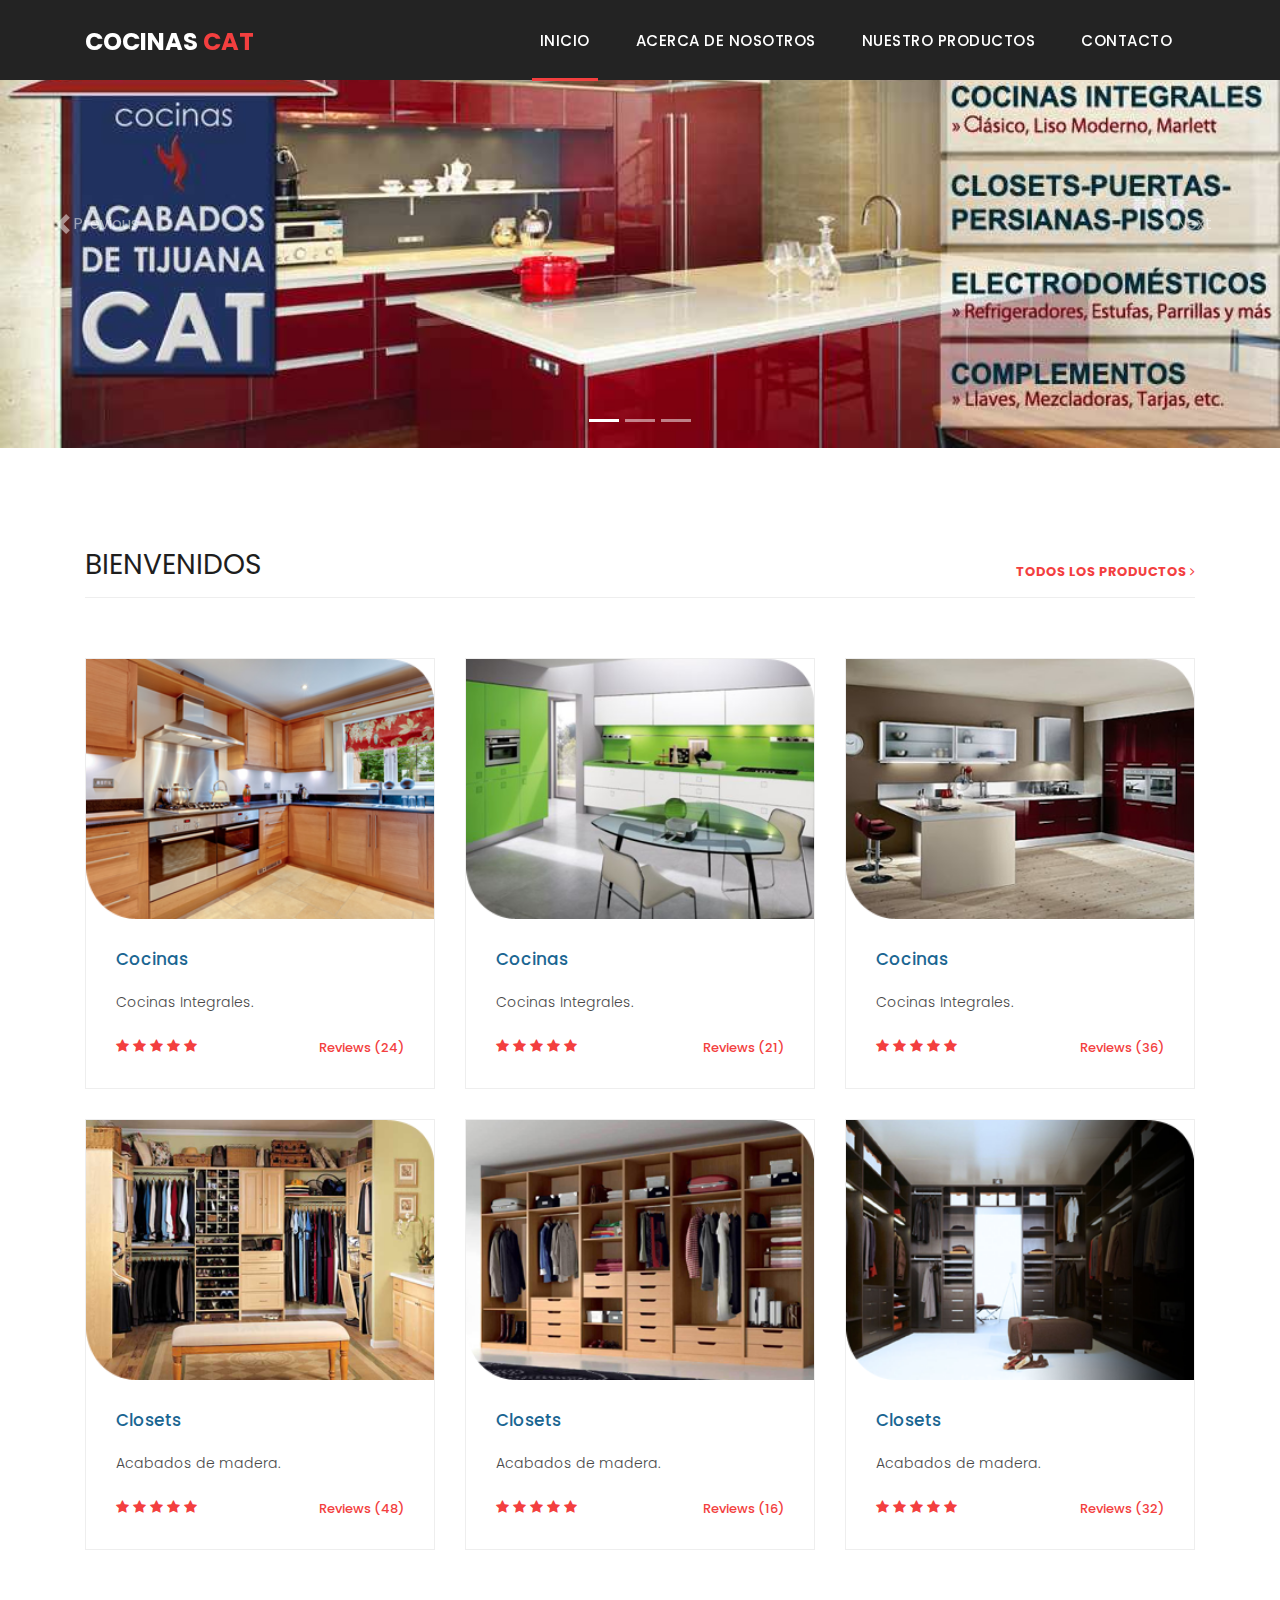
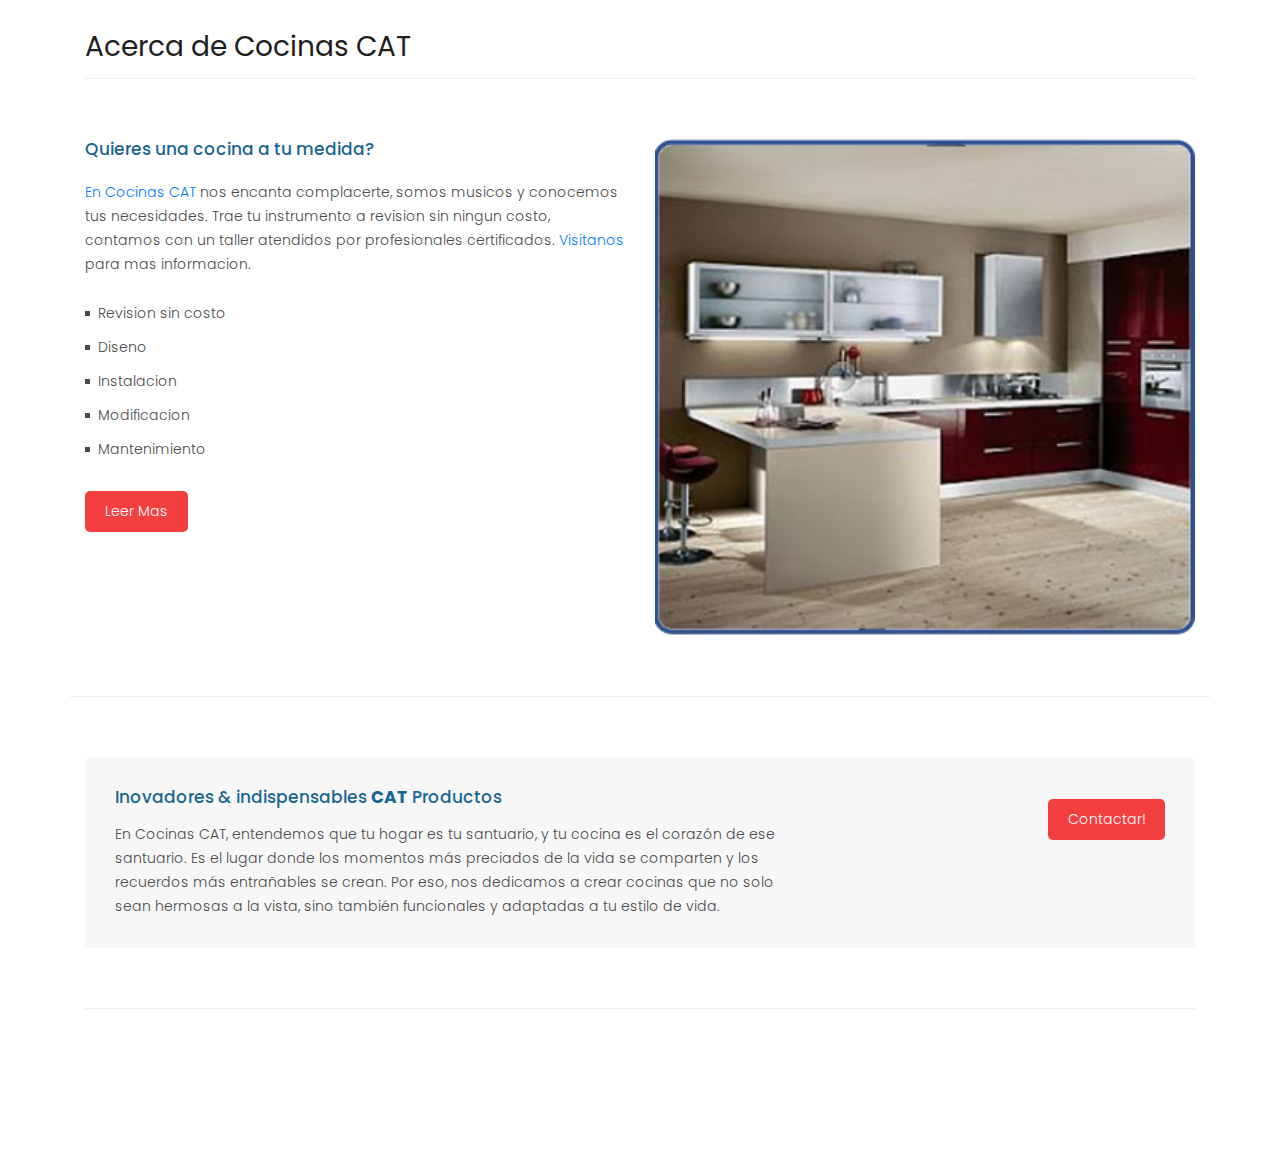
<file: index.html>
<!DOCTYPE html>
<html lang="en">

  <head>

    <meta charset="utf-8">
    <meta name="viewport" content="width=device-width, initial-scale=1, shrink-to-fit=no">
    <meta name="description" content="">
    <meta name="author" content="">
    <link rel="icon" href="./assets/images/icono.jpg" type="image/x-icon">
    <link href="https://fonts.googleapis.com/css?family=Poppins:100,200,300,400,500,600,700,800,900&display=swap" rel="stylesheet">
    <link href="https://cdn.jsdelivr.net/npm/bootstrap@5.0.0-beta1/dist/css/bootstrap.min.css" rel="stylesheet"
    integrity="sha384-giJF6kkoqNQ00vy+HMDP7azOuL0xtbfIcaT9wjKHr8RbDVddVHyTfAAsrekwKmP1" crossorigin="anonymous" />

   

    <title>Cocinas CAT</title>

    <!-- Bootstrap core CSS -->
    <link href="vendor/bootstrap/css/bootstrap.min.css" rel="stylesheet">
<!--

TemplateMo 546 Sixteen Clothing

https://templatemo.com/tm-546-sixteen-clothing

-->

    <!-- Additional CSS Files -->
    <link rel="stylesheet" href="assets/css/fontawesome.css">
    <link rel="stylesheet" href="assets/css/templatemo-sixteen.css">
    <link rel="stylesheet" href="assets/css/owl.css">

  </head>

  <body>

    <!-- ***** Preloader Start ***** -->
    <div id="preloader">
        <div class="jumper">
            <div></div>
            <div></div>
            <div></div>
        </div>
    </div>  
    <!-- ***** Preloader End ***** -->

    <!-- Header -->
    <header class="">
      <nav class="navbar navbar-expand-lg">
        <div class="container">
          <a class="navbar-brand" href="index.html"><h2>Cocinas <em>CAT</em></h2></a>
          <button class="navbar-toggler" type="button" data-toggle="collapse" data-target="#navbarResponsive" aria-controls="navbarResponsive" aria-expanded="false" aria-label="Toggle navigation">
            <span class="navbar-toggler-icon"></span>
          </button>
          <div class="collapse navbar-collapse" id="navbarResponsive">
            <ul class="navbar-nav ml-auto">
              <li class="nav-item active">
                <a class="nav-link" href="index.html">INICIO
                  <span class="sr-only">(current)</span>
                </a>
              </li> 
              <li class="nav-item">
                <a class="nav-link" href="about.html">ACERCA DE NOSOTROS</a>
              </li>
              <li class="nav-item">
                <a class="nav-link" href="products.html">NUESTRO PRODUCTOS</a>
                
              </li>
              <li class="nav-item">
                <a class="nav-link" href="contact.html">CONTACTO</a>
              </li>
            </ul>
          </div>
        </div>
      </nav>
    </header>

    <!-- Page Content -->
        
    <!-- Slider -->
    <section id="inicio">
      <div id="carouselExampleControls" class="carousel slide" data-bs-ride="carousel">
          <ol class="carousel-indicators">
              <li data-bs-target="#carouselExampleControls" data-bs-slide-to="0" class="active"></li>
              <li data-bs-target="#carouselExampleControls" data-bs-slide-to="1"></li>
              <li data-bs-target="#carouselExampleControls" data-bs-slide-to="2"></li>
          </ol>
          <div class="carousel-inner">
              <div class="carousel-item active">
                  <img src="./assets/images/banners/1.jpg" class="d-block w-100"  alt="..."/>
                  <div class="carousel-caption d-none d-md-block">
                 
                  </div>
              </div>
              <div class="carousel-item">
                  <img src="./assets/images/banners/1a.jpg" class="d-block w-100" alt="..." />
                  <div class="carousel-caption d-none d-md-block">
                        
                  </div>
              </div>
              <div class="carousel-item">
                  <img src="./assets/images/banners/Inicio2.jpg" class="d-block w-100" alt="..." />
                  <div class="carousel-caption d-none d-md-block">
                      <h5></h5>
                      <p></p>
                  </div>
              </div>
          </div>
          <a class="carousel-control-prev" href="#carouselExampleControls" role="button" data-bs-slide="prev">
              <span class="carousel-control-prev-icon" aria-hidden="true"></span>
              <span class="visually-hidden">Previous</span>
          </a>
          <a class="carousel-control-next" href="#carouselExampleControls" role="button" data-bs-slide="next">
              <span class="carousel-control-next-icon" aria-hidden="true"></span>
              <span class="visually-hidden">Next</span>
          </a>
      </div>
  </section>
  <!-- Slider -->

    <!-- Banner Starts Here 
    <div class="banner header-text">
      <div class="owl-banner owl-carousel">
        <div class="banner-item-01">
          <div class="text-content">
            <h4></h4>
            <h2></h2>
          </div>
        </div>
        <div class="banner-item-02">
          <div class="text-content">
            <h4>Los Mejores instrumentos</h4>
            <h2>LOS MEJORES PRECIOS</h2>
          </div>
        </div>
        <div class="banner-item-03">
          <div class="text-content">
            <h4></h4>
            <h2></h2>
          </div>
        </div>
      </div>
    </div>
    Banner Ends Here -->

    <div class="latest-products">
      <div class="container">
        <div class="row">
          <div class="col-md-12">
            <div class="section-heading">
              <h2>BIENVENIDOS</h2>
              <a href="products.html">todos los productos <i class="fa fa-angle-right"></i></a>
            </div>
          </div>
          <div class="col-md-4">
            <div class="product-item">
              <a href="#"><img src="assets/images/slideinicio/1.png" alt=""></a>
              <div class="down-content">
                <a href="#"><h4>Cocinas</h4></a>
                <h6></h6>
                <p>Cocinas Integrales.</p>
                <ul class="stars">
                  <li><i class="fa fa-star"></i></li>
                  <li><i class="fa fa-star"></i></li>
                  <li><i class="fa fa-star"></i></li>
                  <li><i class="fa fa-star"></i></li>
                  <li><i class="fa fa-star"></i></li>
                </ul>
                <span>Reviews (24)</span>
              </div>
            </div>
          </div>
          <div class="col-md-4">
            <div class="product-item">
              <a href="#"><img src="assets/images/slideinicio/2.png" alt=""></a>
              <div class="down-content">
                <a href="#"><h4>Cocinas</h4></a>
                <h6></h6>
                <p>Cocinas Integrales.</p>
                <ul class="stars">
                  <li><i class="fa fa-star"></i></li>
                  <li><i class="fa fa-star"></i></li>
                  <li><i class="fa fa-star"></i></li>
                  <li><i class="fa fa-star"></i></li>
                  <li><i class="fa fa-star"></i></li>
                </ul>
                <span>Reviews (21)</span>
              </div>
            </div>
          </div>
          <div class="col-md-4">
            <div class="product-item">
              <a href="#"><img src="assets/images/slideinicio/3.png" alt=""></a>
              <div class="down-content">
                <a href="#"><h4>Cocinas</h4></a>
                <h6></h6>
                <p>Cocinas Integrales.</p>
                <ul class="stars">
                  <li><i class="fa fa-star"></i></li>
                  <li><i class="fa fa-star"></i></li>
                  <li><i class="fa fa-star"></i></li>
                  <li><i class="fa fa-star"></i></li>
                  <li><i class="fa fa-star"></i></li>
                </ul>
                <span>Reviews (36)</span>
              </div>
            </div>
          </div>
          <div class="col-md-4">
            <div class="product-item">
              <a href="#"><img src="assets/images/slideinicio/4.png" alt=""></a>
              <div class="down-content">
                <a href="#"><h4>Closets</h4></a>
                <h6></h6>
                <p>Acabados de madera.</p>
                <ul class="stars">
                  <li><i class="fa fa-star"></i></li>
                  <li><i class="fa fa-star"></i></li>
                  <li><i class="fa fa-star"></i></li>
                  <li><i class="fa fa-star"></i></li>
                  <li><i class="fa fa-star"></i></li>
                </ul>
                <span>Reviews (48)</span>
              </div>
            </div>
          </div>
          <div class="col-md-4">
            <div class="product-item">
              <a href="#"><img src="assets/images/slideinicio/5.png" alt=""></a>
              <div class="down-content">
                <a href="#"><h4>Closets</h4></a>
                <h6></h6>
                <p>Acabados de madera.</p>
                <ul class="stars">
                  <li><i class="fa fa-star"></i></li>
                  <li><i class="fa fa-star"></i></li>
                  <li><i class="fa fa-star"></i></li>
                  <li><i class="fa fa-star"></i></li>
                  <li><i class="fa fa-star"></i></li>
                </ul>
                <span>Reviews (16)</span>
              </div>
            </div>
          </div>
          <div class="col-md-4">
            <div class="product-item">
              <a href="#"><img src="assets/images/slideinicio/6.png" alt=""></a>
              <div class="down-content">
                <a href="#"><h4>Closets</h4></a>
                <h6></h6>
                <p>Acabados de madera.</p>
                <ul class="stars">
                  <li><i class="fa fa-star"></i></li>
                  <li><i class="fa fa-star"></i></li>
                  <li><i class="fa fa-star"></i></li>
                  <li><i class="fa fa-star"></i></li>
                  <li><i class="fa fa-star"></i></li>
                </ul>
                <span>Reviews (32)</span>
              </div>
            </div>
          </div>
        </div>
      </div>
    </div>

    <div class="best-features">
      <div class="container">
        <div class="row">
          <div class="col-md-12">
            <div class="section-heading">
              <h2>Acerca de Cocinas CAT</h2>
            </div>
          </div>
          <div class="col-md-6">
            <div class="left-content">
              <h4>Quieres una cocina a tu medida?</h4>
              <p><a rel="nofollow" href="https://templatemo.com/tm-546-sixteen-clothing" target="_parent">En Cocinas CAT </a>nos encanta complacerte, somos musicos y conocemos tus necesidades. Trae tu instrumento a revision sin ningun costo, contamos con un taller atendidos por profesionales certificados. <a rel="nofollow" href="https://templatemo.com/contact">Visitanos</a> para mas informacion.</p>
              <ul class="featured-list">
                <li><a href="#">Revision sin costo</a></li>
                <li><a href="#">Diseno</a></li>
                <li><a href="#">Instalacion</a></li>
                <li><a href="#">Modificacion</a></li>
                <li><a href="#">Mantenimiento</a></li>
              </ul>
              <a href="about.html" class="filled-button">Leer mas</a>
            </div>
          </div>
          <div class="col-md-6">
            <div class="right-image">
              <img src="assets/images/Prodcutoservicios/cocina.png" alt="">
            </div>
          </div>
        </div>
      </div>
    </div>


    <div class="call-to-action">
      <div class="container">
        <div class="row">
          <div class="col-md-12">
            <div class="inner-content">
              <div class="row">
                <div class="col-md-8">
                  <h4>Inovadores &amp; indispensables <em> CAT</em> Productos</h4>
                  <p>En Cocinas CAT, entendemos que tu hogar es tu santuario, y tu cocina es el corazón de ese santuario. 
                    Es el lugar donde los momentos más preciados de la vida se comparten y los recuerdos más entrañables se crean. 
                    Por eso, nos dedicamos a crear cocinas que no solo sean hermosas a la vista, sino también funcionales y 
                    adaptadas a tu estilo de vida.</p>
                </div>
                <div class="col-md-4">
                  <a href="#" class="filled-button">Contactar!</a>
                </div>
              </div>
            </div>
          </div>
        </div>
      </div>
    </div>

    
    <footer>
      <div class="container">
        <div class="row">
          <div class="col-md-12">
            <div class="inner-content">
              <p><a rel="nofollow noopener" href="https://techplacetj.com" target="_blank"></a></p>
            </div>
          </div>
        </div>
      </div>
    </footer>


    <!-- Bootstrap core JavaScript -->
    <script src="vendor/jquery/jquery.min.js"></script>
    <script src="vendor/bootstrap/js/bootstrap.bundle.min.js"></script>


    <!-- Additional Scripts -->
    <script src="assets/js/custom.js"></script>
    <script src="assets/js/owl.js"></script>
    <script src="assets/js/slick.js"></script>
    <script src="assets/js/isotope.js"></script>
    <script src="assets/js/accordions.js"></script>
    <script src="https://cdn.jsdelivr.net/npm/bootstrap@5.0.0-beta1/dist/js/bootstrap.bundle.min.js"
        integrity="sha384-ygbV9kiqUc6oa4msXn9868pTtWMgiQaeYH7/t7LECLbyPA2x65Kgf80OJFdroafW"
        crossorigin="anonymous"></script>
    
 
    <script language = "text/Javascript"> 
      cleared[0] = cleared[1] = cleared[2] = 0; //set a cleared flag for each field
      function clearField(t){                   //declaring the array outside of the
      if(! cleared[t.id]){                      // function makes it static and global
          cleared[t.id] = 1;  // you could use true and false, but that's more typing
          t.value='';         // with more chance of typos
          t.style.color='#fff';
          }
      }
    </script>


  </body>

</html>
</file>
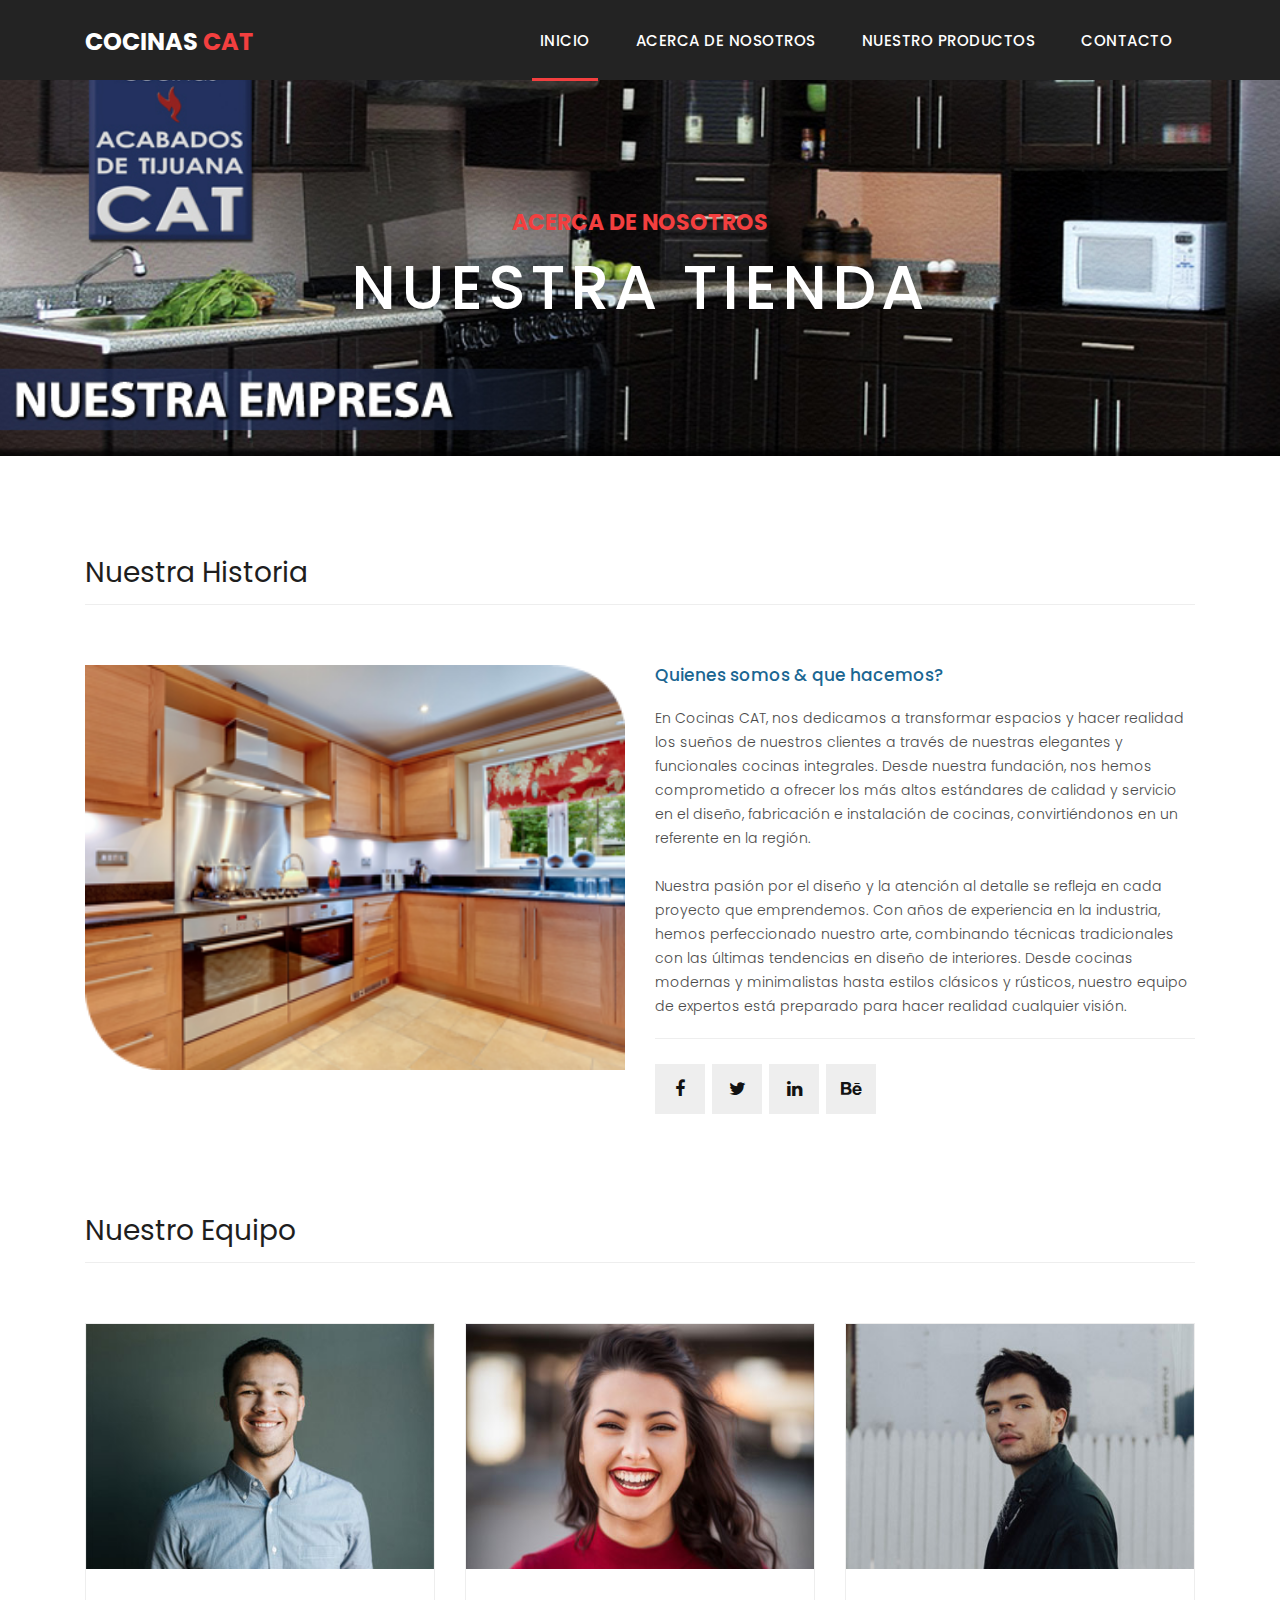
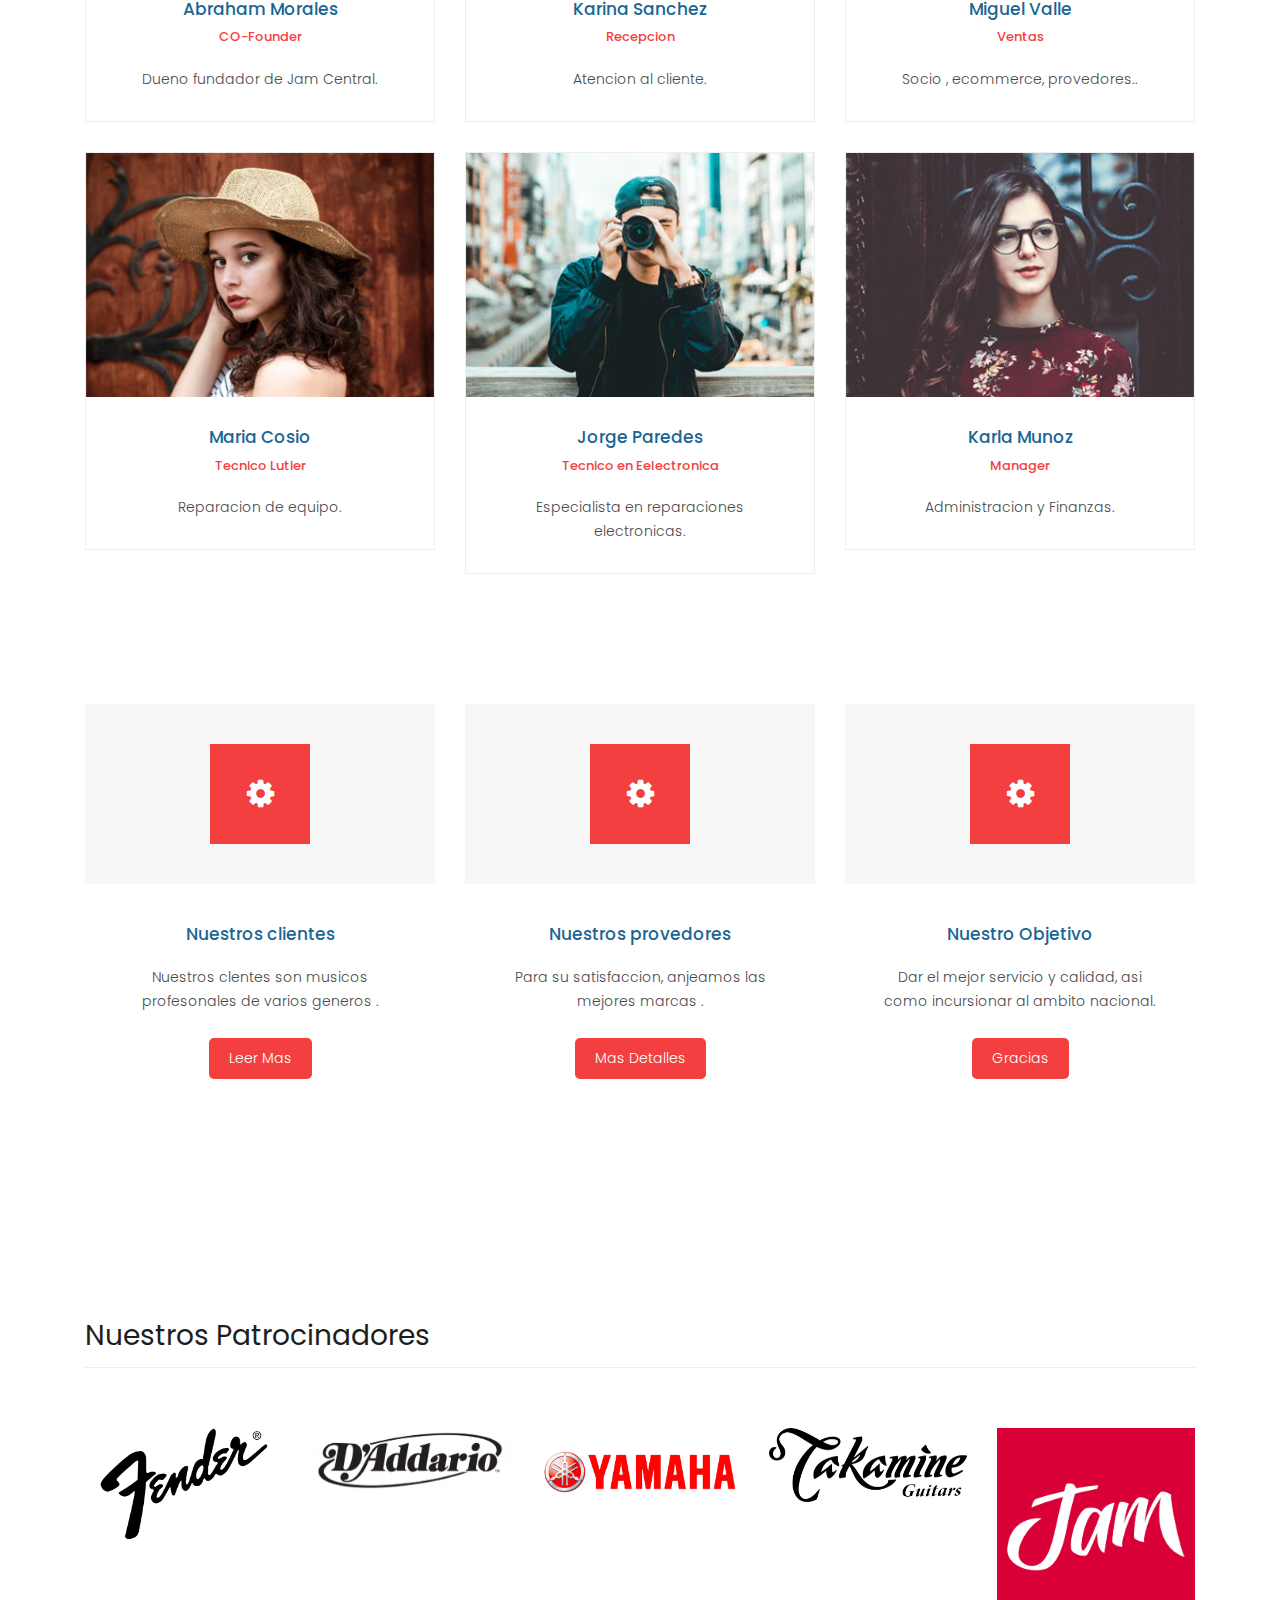
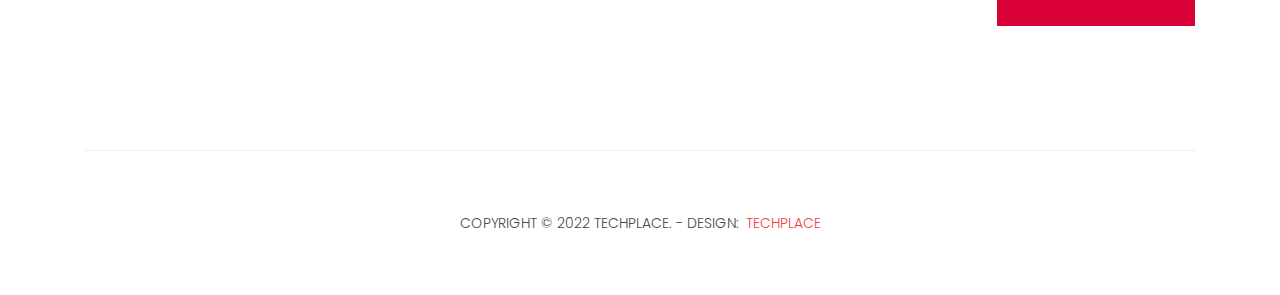
<file: about.html>
<!DOCTYPE html>
<html lang="en">

  <head>

    <meta charset="utf-8">
    <meta name="viewport" content="width=device-width, initial-scale=1, shrink-to-fit=no">
    <meta name="description" content="">
    <meta name="author" content="">
    <link rel="icon" href="./assets/images/icono.jpg" type="image/x-icon">
    <link href="https://fonts.googleapis.com/css?family=Poppins:100,200,300,400,500,600,700,800,900&display=swap" rel="stylesheet">
    <link href="https://cdn.jsdelivr.net/npm/bootstrap@5.0.0-beta1/dist/css/bootstrap.min.css" rel="stylesheet"
    integrity="sha384-giJF6kkoqNQ00vy+HMDP7azOuL0xtbfIcaT9wjKHr8RbDVddVHyTfAAsrekwKmP1" crossorigin="anonymous" />

   

    <title>Cocinas CAT</title>

    <!-- Bootstrap core CSS -->
    <link href="vendor/bootstrap/css/bootstrap.min.css" rel="stylesheet">
<!--

TemplateMo 546 Sixteen Clothing

https://templatemo.com/tm-546-sixteen-clothing

-->

    <!-- Additional CSS Files -->
    <link rel="stylesheet" href="assets/css/fontawesome.css">
    <link rel="stylesheet" href="assets/css/templatemo-sixteen.css">
    <link rel="stylesheet" href="assets/css/owl.css">

  </head>

  <body>

    <!-- ***** Preloader Start ***** -->
    <div id="preloader">
        <div class="jumper">
            <div></div>
            <div></div>
            <div></div>
        </div>
    </div>  
    <!-- ***** Preloader End ***** -->

    <!-- Header -->
    <header class="">
      <nav class="navbar navbar-expand-lg">
        <div class="container">
          <a class="navbar-brand" href="index.html"><h2>Cocinas <em>CAT</em></h2></a>
          <button class="navbar-toggler" type="button" data-toggle="collapse" data-target="#navbarResponsive" aria-controls="navbarResponsive" aria-expanded="false" aria-label="Toggle navigation">
            <span class="navbar-toggler-icon"></span>
          </button>
          <div class="collapse navbar-collapse" id="navbarResponsive">
            <ul class="navbar-nav ml-auto">
              <li class="nav-item active">
                <a class="nav-link" href="index.html">INICIO
                  <span class="sr-only">(current)</span>
                </a>
              </li> 
              <li class="nav-item">
                <a class="nav-link" href="about.html">ACERCA DE NOSOTROS</a>
              
              </li>
              <li class="nav-item">
                <a class="nav-link" href="products.html">NUESTRO PRODUCTOS</a>
              </li>
              <li class="nav-item">
                <a class="nav-link" href="contact.html">CONTACTO</a>
              </li>
            </ul>
          </div>
        </div>
      </nav>
    </header>

    <!-- Page Content -->
    <div class="page-heading about-heading header-text">
      <div class="container">
        <div class="row">
          <div class="col-md-12">
            <div class="text-content">
              <h4>Acerca de nosotros</h4>
              <h2>Nuestra Tienda</h2>
            </div>
          </div>
        </div>
      </div>
    </div>


    <div class="best-features about-features">
      <div class="container">
        <div class="row">
          <div class="col-md-12">
            <div class="section-heading">
              <h2>Nuestra Historia</h2>
            </div>
          </div>
          <div class="col-md-6">
            <div class="right-image">
              <img src="assets/images/slideinicio/1.png" alt="">
            </div>
          </div>
          <div class="col-md-6">
            <div class="left-content">
              <h4>Quienes somos &amp; que hacemos?</h4>
              <p>En Cocinas CAT, nos dedicamos a transformar espacios y hacer realidad los sueños de nuestros clientes a través de nuestras 
                elegantes y funcionales cocinas integrales. Desde nuestra fundación, nos hemos comprometido a ofrecer los más altos estándares 
                de calidad y servicio en el diseño, fabricación e instalación de cocinas, convirtiéndonos en un referente en la región.<br>
                <br>Nuestra pasión por el diseño y la atención al detalle se refleja en cada proyecto que emprendemos. Con años de experiencia 
                en la industria, hemos perfeccionado nuestro arte, combinando técnicas tradicionales con las últimas tendencias en diseño 
                de interiores. Desde cocinas modernas y minimalistas hasta estilos clásicos y rústicos, nuestro equipo de expertos está preparado 
                para hacer realidad cualquier visión.</p>
              <ul class="social-icons">
                <li><a href="www.facebook.com"><i class="fa fa-facebook"></i></a></li>
                <li><a href="#"><i class="fa fa-twitter"></i></a></li>
                <li><a href="#"><i class="fa fa-linkedin"></i></a></li>
                <li><a href="#"><i class="fa fa-behance"></i></a></li>
              </ul>
            </div>
          </div>
        </div>
      </div>
    </div>

    
    <div class="team-members">
      <div class="container">
        <div class="row">
          <div class="col-md-12">
            <div class="section-heading">
              <h2>Nuestro Equipo</h2>
            </div>
          </div>
          <div class="col-md-4">
            <div class="team-member">
              <div class="thumb-container">
                <img src="assets/images/team_01.jpg" alt="">
                <div class="hover-effect">
                  <div class="hover-content">
                    <ul class="social-icons">
                      <li><a href="#"><i class="fa fa-facebook"></i></a></li>
                      <li><a href="#"><i class="fa fa-twitter"></i></a></li>
                      <li><a href="#"><i class="fa fa-linkedin"></i></a></li>
                      <li><a href="#"><i class="fa fa-behance"></i></a></li>
                    </ul>
                  </div>
                </div>
              </div>
              <div class="down-content">
                <h4>Abraham Morales</h4>
                <span>CO-Founder</span>
                <p>Dueno fundador de Jam Central.</p>
              </div>
            </div>
          </div>
          <div class="col-md-4">
            <div class="team-member">
              <div class="thumb-container">
                <img src="assets/images/team_02.jpg" alt="">
                <div class="hover-effect">
                  <div class="hover-content">
                    <ul class="social-icons">
                      <li><a href="#"><i class="fa fa-facebook"></i></a></li>
                      <li><a href="#"><i class="fa fa-twitter"></i></a></li>
                      <li><a href="#"><i class="fa fa-linkedin"></i></a></li>
                      <li><a href="#"><i class="fa fa-behance"></i></a></li>
                    </ul>
                  </div>
                </div>
              </div>
              <div class="down-content">
                <h4>Karina Sanchez</h4>
                <span>Recepcion</span>
                <p>Atencion al cliente.</p>
              </div>
            </div>
          </div>
          <div class="col-md-4">
            <div class="team-member">
              <div class="thumb-container">
                <img src="assets/images/team_03.jpg" alt="">
                <div class="hover-effect">
                  <div class="hover-content">
                    <ul class="social-icons">
                      <li><a href="#"><i class="fa fa-facebook"></i></a></li>
                      <li><a href="#"><i class="fa fa-twitter"></i></a></li>
                      <li><a href="#"><i class="fa fa-linkedin"></i></a></li>
                      <li><a href="#"><i class="fa fa-behance"></i></a></li>
                    </ul>
                  </div>
                </div>
              </div>
              <div class="down-content">
                <h4>Miguel Valle</h4>
                <span>Ventas</span>
                <p>Socio , ecommerce, provedores..</p>
              </div>
            </div>
          </div>
          <div class="col-md-4">
            <div class="team-member">
              <div class="thumb-container">
                <img src="assets/images/team_04.jpg" alt="">
                <div class="hover-effect">
                  <div class="hover-content">
                    <ul class="social-icons">
                      <li><a href="#"><i class="fa fa-facebook"></i></a></li>
                      <li><a href="#"><i class="fa fa-twitter"></i></a></li>
                      <li><a href="#"><i class="fa fa-linkedin"></i></a></li>
                      <li><a href="#"><i class="fa fa-behance"></i></a></li>
                    </ul>
                  </div>
                </div>
              </div>
              <div class="down-content">
                <h4>Maria Cosio</h4>
                <span>Tecnico Lutier</span>
                <p>Reparacion de equipo.</p>
              </div>
            </div>
          </div>
          <div class="col-md-4">
            <div class="team-member">
              <div class="thumb-container">
                <img src="assets/images/team_05.jpg" alt="">
                <div class="hover-effect">
                  <div class="hover-content">
                    <ul class="social-icons">
                      <li><a href="#"><i class="fa fa-facebook"></i></a></li>
                      <li><a href="#"><i class="fa fa-twitter"></i></a></li>
                      <li><a href="#"><i class="fa fa-linkedin"></i></a></li>
                      <li><a href="#"><i class="fa fa-behance"></i></a></li>
                    </ul>
                  </div>
                </div>
              </div>
              <div class="down-content">
                <h4>Jorge Paredes</h4>
                <span>Tecnico en Eelectronica</span>
                <p>Especialista en reparaciones electronicas.</p>
              </div>
            </div>
          </div>
          <div class="col-md-4">
            <div class="team-member">
              <div class="thumb-container">
                <img src="assets/images/team_06.jpg" alt="">
                <div class="hover-effect">
                  <div class="hover-content">
                    <ul class="social-icons">
                      <li><a href="#"><i class="fa fa-facebook"></i></a></li>
                      <li><a href="#"><i class="fa fa-twitter"></i></a></li>
                      <li><a href="#"><i class="fa fa-linkedin"></i></a></li>
                      <li><a href="#"><i class="fa fa-behance"></i></a></li>
                    </ul>
                  </div>
                </div>
              </div>
              <div class="down-content">
                <h4>Karla Munoz</h4>
                <span>Manager</span>
                <p>Administracion y Finanzas.</p>
              </div>
            </div>
          </div>
        </div>
      </div>
    </div>


    <div class="services">
      <div class="container">
        <div class="row">
          <div class="col-md-4">
            <div class="service-item">
              <div class="icon">
                <i class="fa fa-gear"></i>
              </div>
              <div class="down-content">
                <h4>Nuestros clientes</h4>
                <p>Nuestros clentes son musicos profesonales de varios generos .</p>
                <a href="#" class="filled-button">Leer mas</a>
              </div>
            </div>
          </div>
          <div class="col-md-4">
            <div class="service-item">
              <div class="icon">
                <i class="fa fa-gear"></i>
              </div>
              <div class="down-content">
                <h4>Nuestros provedores</h4>
                <p>Para su satisfaccion, anjeamos las mejores marcas .</p>
                <a href="#" class="filled-button">Mas detalles</a>
              </div>
            </div>
          </div>
          <div class="col-md-4">
            <div class="service-item">
              <div class="icon">
                <i class="fa fa-gear"></i>
              </div>
              <div class="down-content">
                <h4>Nuestro Objetivo</h4>
                <p>Dar el mejor servicio y calidad, asi como incursionar al ambito nacional.</p>
                <a href="#" class="filled-button">Gracias</a>
              </div>
            </div>
          </div>
        </div>
      </div>
    </div>


    <div class="happy-clients">
      <div class="container">
        <div class="row">
          <div class="col-md-12">
            <div class="section-heading">
              <h2>Nuestros Patrocinadores</h2>
            </div>
          </div>
          <div class="col-md-12">
            <div class="owl-clients owl-carousel">
              <div class="client-item">
                <img src="assets/images/Fender-Logo-1.png" alt="1">
              </div>
              
              <div class="client-item">
                <img src="assets/images/daddariologo.jpg" alt="2">
              </div>
              
              <div class="client-item">
                <img src="assets/images/Yamaha-logo-1.jpg" alt="3">
              </div>
              
              <div class="client-item">
                <img src="assets/images/descarga.png" alt="4">
              </div>
              
              <div class="client-item">
                <img src="assets/images/logo.jpg" alt="5">
              </div>
              
              <div class="client-item">
                <img src="assets/images/client-01.png" alt="6">
              </div>
            </div>
          </div>
        </div>
      </div>
    </div>

    
    <footer>
      <div class="container">
        <div class="row">
          <div class="col-md-12">
            <div class="inner-content">
              <p>Copyright &copy; 2022 TechPlace.
            
            - Design: <a rel="nofollow noopener" href="https://techplacetj.com" target="_blank">TechPlace</a></p>
            </div>
          </div>
        </div>
      </div>
    </footer>


    <!-- Bootstrap core JavaScript -->
    <script src="vendor/jquery/jquery.min.js"></script>
    <script src="vendor/bootstrap/js/bootstrap.bundle.min.js"></script>


    <!-- Additional Scripts -->
    <script src="assets/js/custom.js"></script>
    <script src="assets/js/owl.js"></script>
    <script src="assets/js/slick.js"></script>
    <script src="assets/js/isotope.js"></script>
    <script src="assets/js/accordions.js"></script>


    <script language = "text/Javascript"> 
      cleared[0] = cleared[1] = cleared[2] = 0; //set a cleared flag for each field
      function clearField(t){                   //declaring the array outside of the
      if(! cleared[t.id]){                      // function makes it static and global
          cleared[t.id] = 1;  // you could use true and false, but that's more typing
          t.value='';         // with more chance of typos
          t.style.color='#fff';
          }
      }
    </script>


  </body>

</html>
</file>
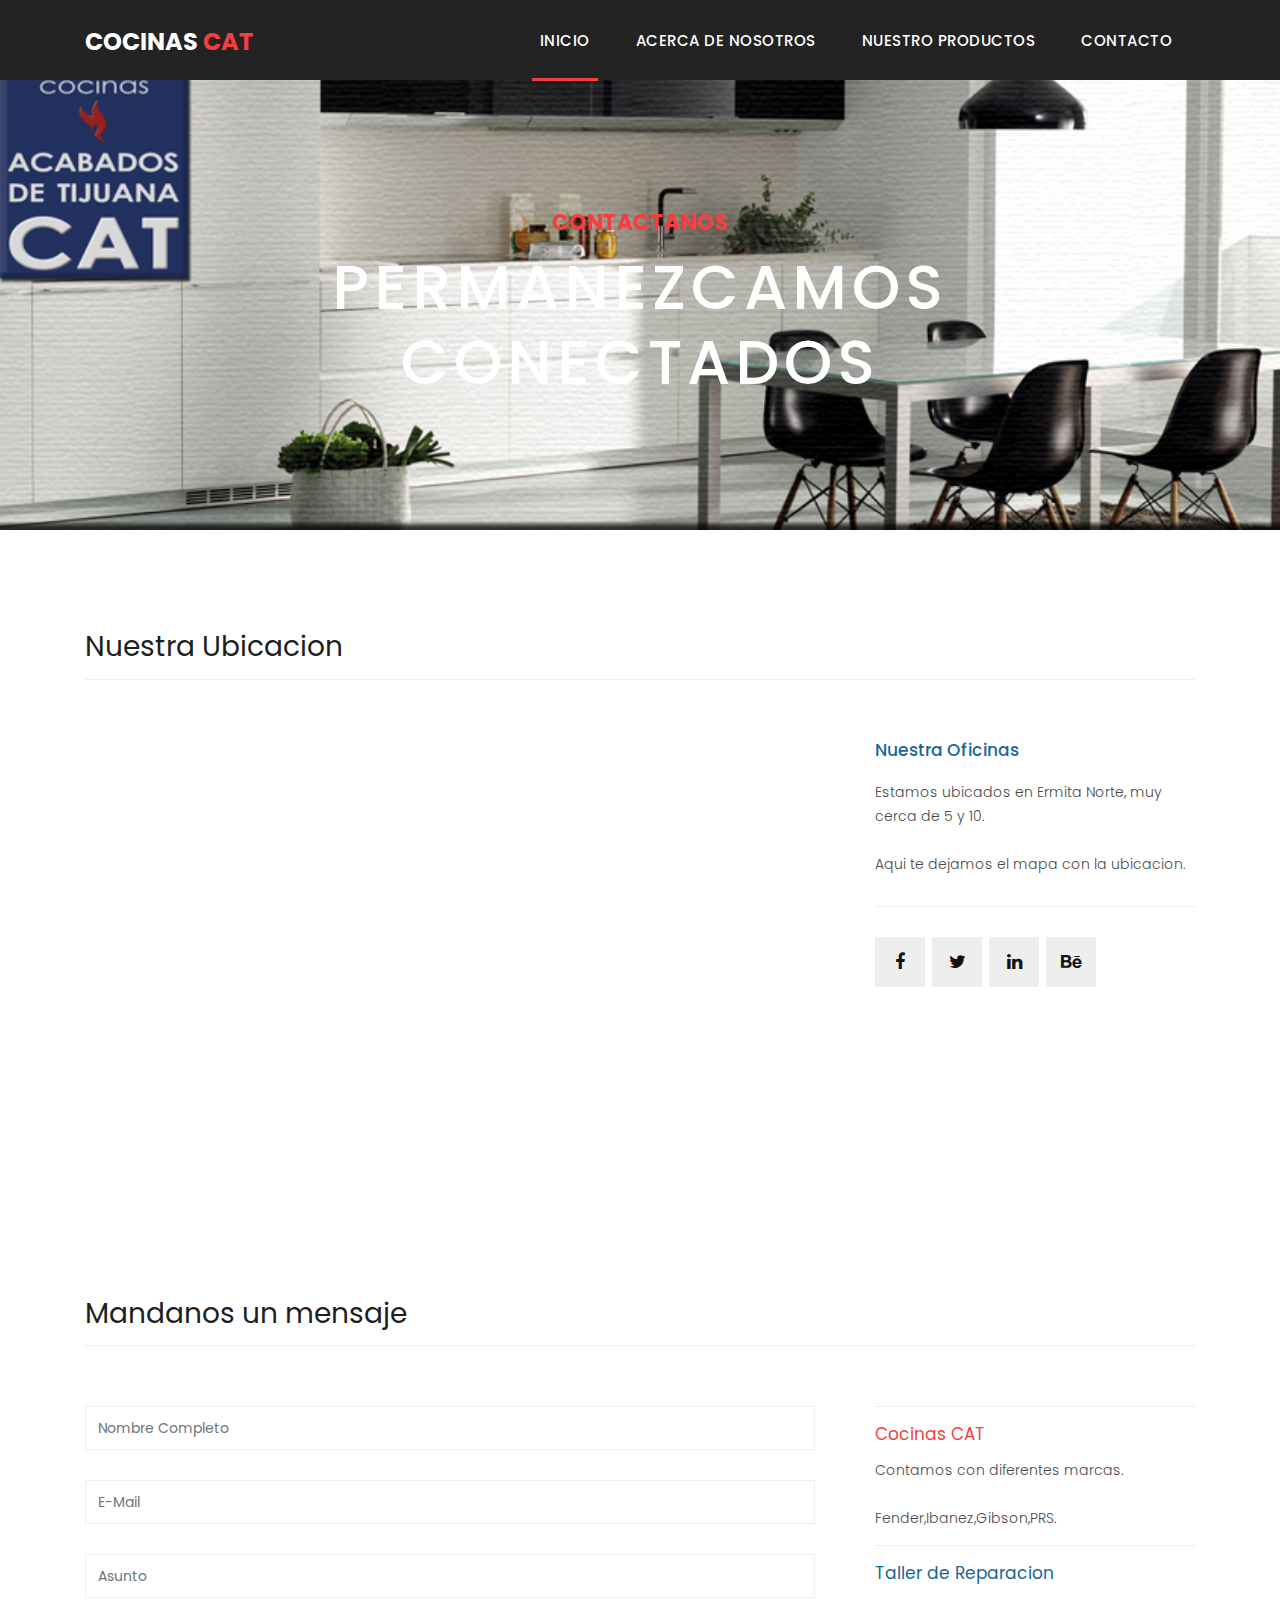
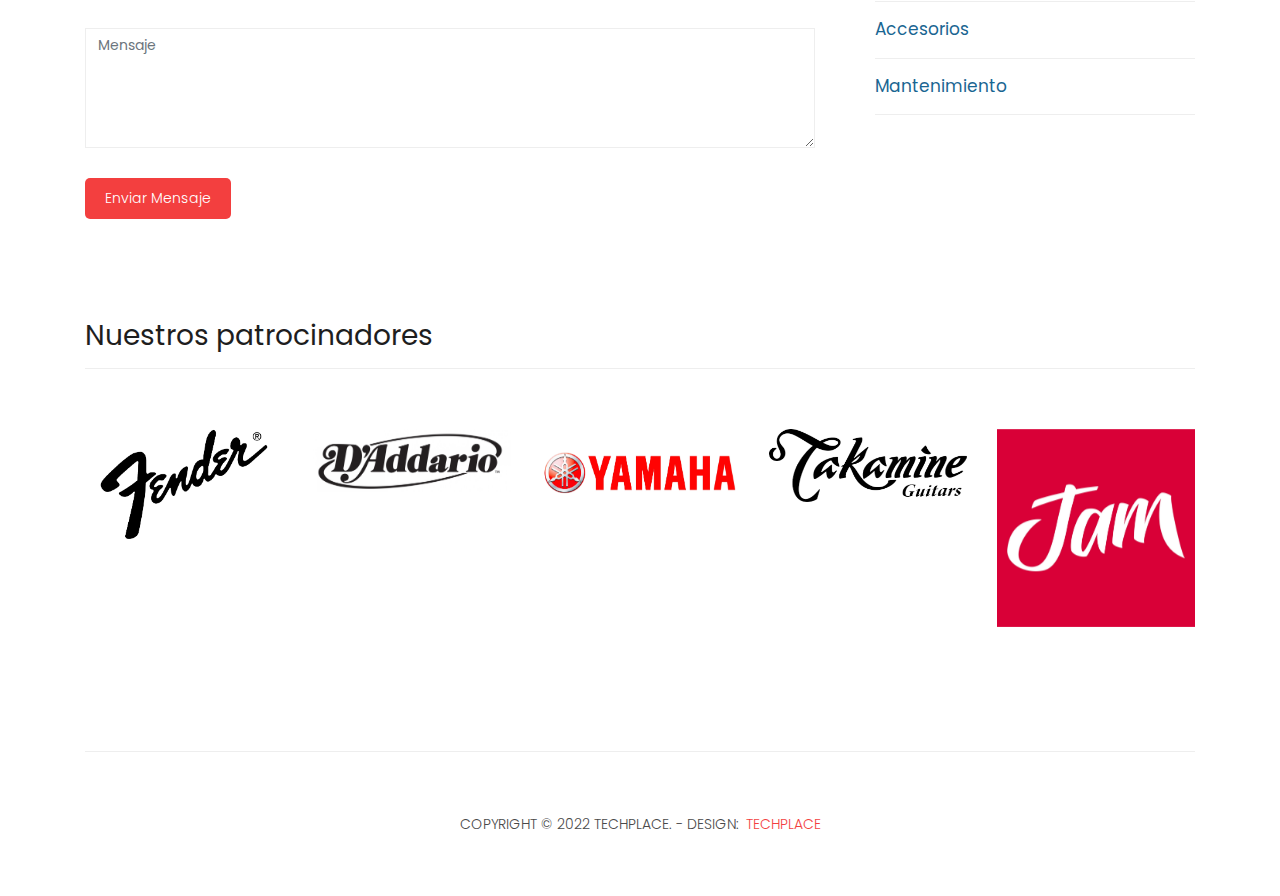
<file: contact.html>
<!DOCTYPE html>
<html lang="en">

  <head>

    <meta charset="utf-8">
    <meta name="viewport" content="width=device-width, initial-scale=1, shrink-to-fit=no">
    <meta name="description" content="">
    <meta name="author" content="">
    <link rel="icon" href="./assets/images/icono.jpg" type="image/x-icon">
    <link href="https://fonts.googleapis.com/css?family=Poppins:100,200,300,400,500,600,700,800,900&display=swap" rel="stylesheet">
    <link href="https://cdn.jsdelivr.net/npm/bootstrap@5.0.0-beta1/dist/css/bootstrap.min.css" rel="stylesheet"
    integrity="sha384-giJF6kkoqNQ00vy+HMDP7azOuL0xtbfIcaT9wjKHr8RbDVddVHyTfAAsrekwKmP1" crossorigin="anonymous" />

   

    <title>Cocinas CAT</title>

    <!-- Bootstrap core CSS -->
    <link href="vendor/bootstrap/css/bootstrap.min.css" rel="stylesheet">
<!--

TemplateMo 546 Sixteen Clothing

https://templatemo.com/tm-546-sixteen-clothing

-->

    <!-- Additional CSS Files -->
    <link rel="stylesheet" href="assets/css/fontawesome.css">
    <link rel="stylesheet" href="assets/css/templatemo-sixteen.css">
    <link rel="stylesheet" href="assets/css/owl.css">

  </head>

  <body>

    <!-- ***** Preloader Start ***** -->
    <div id="preloader">
        <div class="jumper">
            <div></div>
            <div></div>
            <div></div>
        </div>
    </div>  
    <!-- ***** Preloader End ***** -->

    <!-- Header -->
    <header class="">
      <nav class="navbar navbar-expand-lg">
        <div class="container">
          <a class="navbar-brand" href="index.html"><h2>Cocinas <em>CAT</em></h2></a>
          <button class="navbar-toggler" type="button" data-toggle="collapse" data-target="#navbarResponsive" aria-controls="navbarResponsive" aria-expanded="false" aria-label="Toggle navigation">
            <span class="navbar-toggler-icon"></span>
          </button>
          <div class="collapse navbar-collapse" id="navbarResponsive">
            <ul class="navbar-nav ml-auto">
              <li class="nav-item active">
                <a class="nav-link" href="index.html">INICIO
                  <span class="sr-only">(current)</span>
                </a>
              </li> 
              <li class="nav-item">
                <a class="nav-link" href="about.html">ACERCA DE NOSOTROS</a>
              </li>
              <li class="nav-item">
                <a class="nav-link" href="products.html">NUESTRO PRODUCTOS</a>

              </li>
              <li class="nav-item">
                <a class="nav-link" href="contact.html">CONTACTO</a>
              </li>
            </ul>
          </div>
        </div>
      </nav>
    </header>

    <!-- Page Content -->
    <div class="page-heading contact-heading header-text">
      <div class="container">
        <div class="row">
          <div class="col-md-12">
            <div class="text-content">
              <h4>contactanos</h4>
              <h2>permanezcamos conectados</h2>
            </div>
          </div>
        </div>
      </div>
    </div>


    <div class="find-us">
      <div class="container">
        <div class="row">
          <div class="col-md-12">
            <div class="section-heading">
              <h2>Nuestra Ubicacion</h2>
            </div>
          </div>
          <div class="col-md-8">
<!-- How to change your own map point
	1. Go to Google Maps
	2. Click on your location point
	3. Click "Share" and choose "Embed map" tab
	4. Copy only URL and paste it within the src="" field below
-->
            <div id="map">
              <iframe src="https://www.google.com/maps/embed?pb=!1m18!1m12!1m3!1d3364.676414650892!2d-116.9748568849921!3d32.50807678105402!2m3!1f0!2f0!3f0!3m2!1i1024!2i768!4f13.1!3m3!1m2!1s0x80d93981b05db1a7%3A0x18d8eff042a779a5!2sJam%20Reparaci%C3%B3n%20de%20Instrumentos!5e0!3m2!1ses!2smx!4v1666184045874!5m2!1ses!2smx" width="100%" height="450px" style="border:0;" allowfullscreen="" loading="lazy" referrerpolicy="no-referrer-when-downgrade"></iframe>
              <!--<iframe src="https://maps.google.com/maps?q=Av.+L%C3%BAcio+Costa,+Rio+de+Janeiro+-+RJ,+Brazil&t=&z=13&ie=UTF8&iwloc=&output=embed" width="100%" height="330px" frameborder="0" style="border:0" allowfullscreen></iframe>-->
            </div>
          </div>
          <div class="col-md-4">
            <div class="left-content">
              <h4>Nuestra Oficinas</h4>
              <p>Estamos ubicados en Ermita Norte, muy cerca de 5 y 10.<br><br>Aqui te dejamos el mapa con la ubicacion.</p>
              <ul class="social-icons">
                <li><a href="#"><i class="fa fa-facebook"></i></a></li>
                <li><a href="#"><i class="fa fa-twitter"></i></a></li>
                <li><a href="#"><i class="fa fa-linkedin"></i></a></li>
                <li><a href="#"><i class="fa fa-behance"></i></a></li>
              </ul>
            </div>
          </div>
        </div>
      </div>
    </div>

    
    <div class="send-message">
      <div class="container">
        <div class="row">
          <div class="col-md-12">
            <div class="section-heading">
              <h2>Mandanos un mensaje</h2>
            </div>
          </div>
          <div class="col-md-8">
            <div class="contact-form">
              <form id="contact" action="https://formsubmit.co/tonnestone@gmail.com" method="post">
                <div class="row">
                  <div class="col-lg-12 col-md-12 col-sm-12">
                    <fieldset>
                      <input name="name" type="text" class="form-control" id="name" placeholder="Nombre Completo" required="">
                    </fieldset>
                  </div>
                  <div class="col-lg-12 col-md-12 col-sm-12">
                    <fieldset>
                      <input name="email" type="text" class="form-control" id="email" placeholder="E-Mail" required="">
                    </fieldset>
                  </div>
                  <div class="col-lg-12 col-md-12 col-sm-12">
                    <fieldset>
                      <input name="subject" type="text" class="form-control" id="subject" placeholder="Asunto" required="">
                    </fieldset>
                  </div>
                  <div class="col-lg-12">
                    <fieldset>
                      <textarea name="message" rows="6" class="form-control" id="message" placeholder="Mensaje" required=""></textarea>
                    </fieldset>
                  </div>
                  <div class="col-lg-12">
                    <fieldset>
                      <button type="submit" id="form-submit" class="filled-button">Enviar Mensaje</button>
                    </fieldset>
                  </div>
                </div>
              </form>
            </div>
          </div>
          <div class="col-md-4">
            <ul class="accordion">
              <li>
                  <a>Cocinas CAT</a>
                  <div class="content">
                      <p>Contamos con diferentes marcas.<br><br>Fender,Ibanez,Gibson,PRS.</p>
                  </div>
              </li>
              <li>
                  <a>Taller de Reparacion</a>
                  <div class="content">
                      <p>Modficasiones y reparacion de instrumentos de cuerdas.<br><br>Guitarras,bajos,docerolas.</p>
                  </div>
              </li>
              <li>
                  <a>Accesorios</a>
                  <div class="content">
                      <p>Venta de diferentes accesorios: cuerdas,puas,straps,limpieza.<br><br>Dadario,Elixir,Jim Dumblop,Ernie Ball.</p>
                  </div>
              </li>
              <li>
                  <a>Mantenimiento</a>
                  <div class="content">
                      <p>Tu instrumentos suena mal? traelo con los expertos.<br><br>Calibracion,Octavacion,Rectificacion.</p>
                  </div>
              </li>
            </ul>
          </div>
        </div>
      </div>
    </div>

    <div class="happy-clients">
      <div class="container">
        <div class="row">
          <div class="col-md-12">
            <div class="section-heading">
              <h2>Nuestros patrocinadores</h2>
            </div>
          </div>
          <div class="col-md-12">
            <div class="owl-clients owl-carousel">
              <div class="client-item">
                <img src="assets/images/Fender-Logo-1.png" alt="1">
              </div>
              
              <div class="client-item">
                <img src="assets/images/daddariologo.jpg" alt="2">
              </div>
              
              <div class="client-item">
                <img src="assets/images/Yamaha-logo-1.jpg" alt="3">
              </div>
              
              <div class="client-item">
                <img src="assets/images/descarga.png" alt="4">
              </div>
              
              <div class="client-item">
                <img src="assets/images/logo.jpg" alt="5">
              </div>
              
              <div class="client-item">
                <img src="assets/images/client-01.png" alt="6">
              </div>
            </div>
          </div>
        </div>
      </div>
    </div>

    
    <footer>
      <div class="container">
        <div class="row">
          <div class="col-md-12">
            <div class="inner-content">
              <p>Copyright &copy; 2022 TechPlace.
            
            - Design: <a rel="nofollow noopener" href="https://techplacetj.com" target="_blank">TechPlace</a></p>
            </div>
          </div>
        </div>
      </div>
    </footer>


    <!-- Bootstrap core JavaScript -->
    <script src="vendor/jquery/jquery.min.js"></script>
    <script src="vendor/bootstrap/js/bootstrap.bundle.min.js"></script>


    <!-- Additional Scripts -->
    <script src="assets/js/custom.js"></script>
    <script src="assets/js/owl.js"></script>
    <script src="assets/js/slick.js"></script>
    <script src="assets/js/isotope.js"></script>
    <script src="assets/js/accordions.js"></script>


    <script language = "text/Javascript"> 
      cleared[0] = cleared[1] = cleared[2] = 0; //set a cleared flag for each field
      function clearField(t){                   //declaring the array outside of the
      if(! cleared[t.id]){                      // function makes it static and global
          cleared[t.id] = 1;  // you could use true and false, but that's more typing
          t.value='';         // with more chance of typos
          t.style.color='#fff';
          }
      }
    </script>


  </body>

</html>
</file>
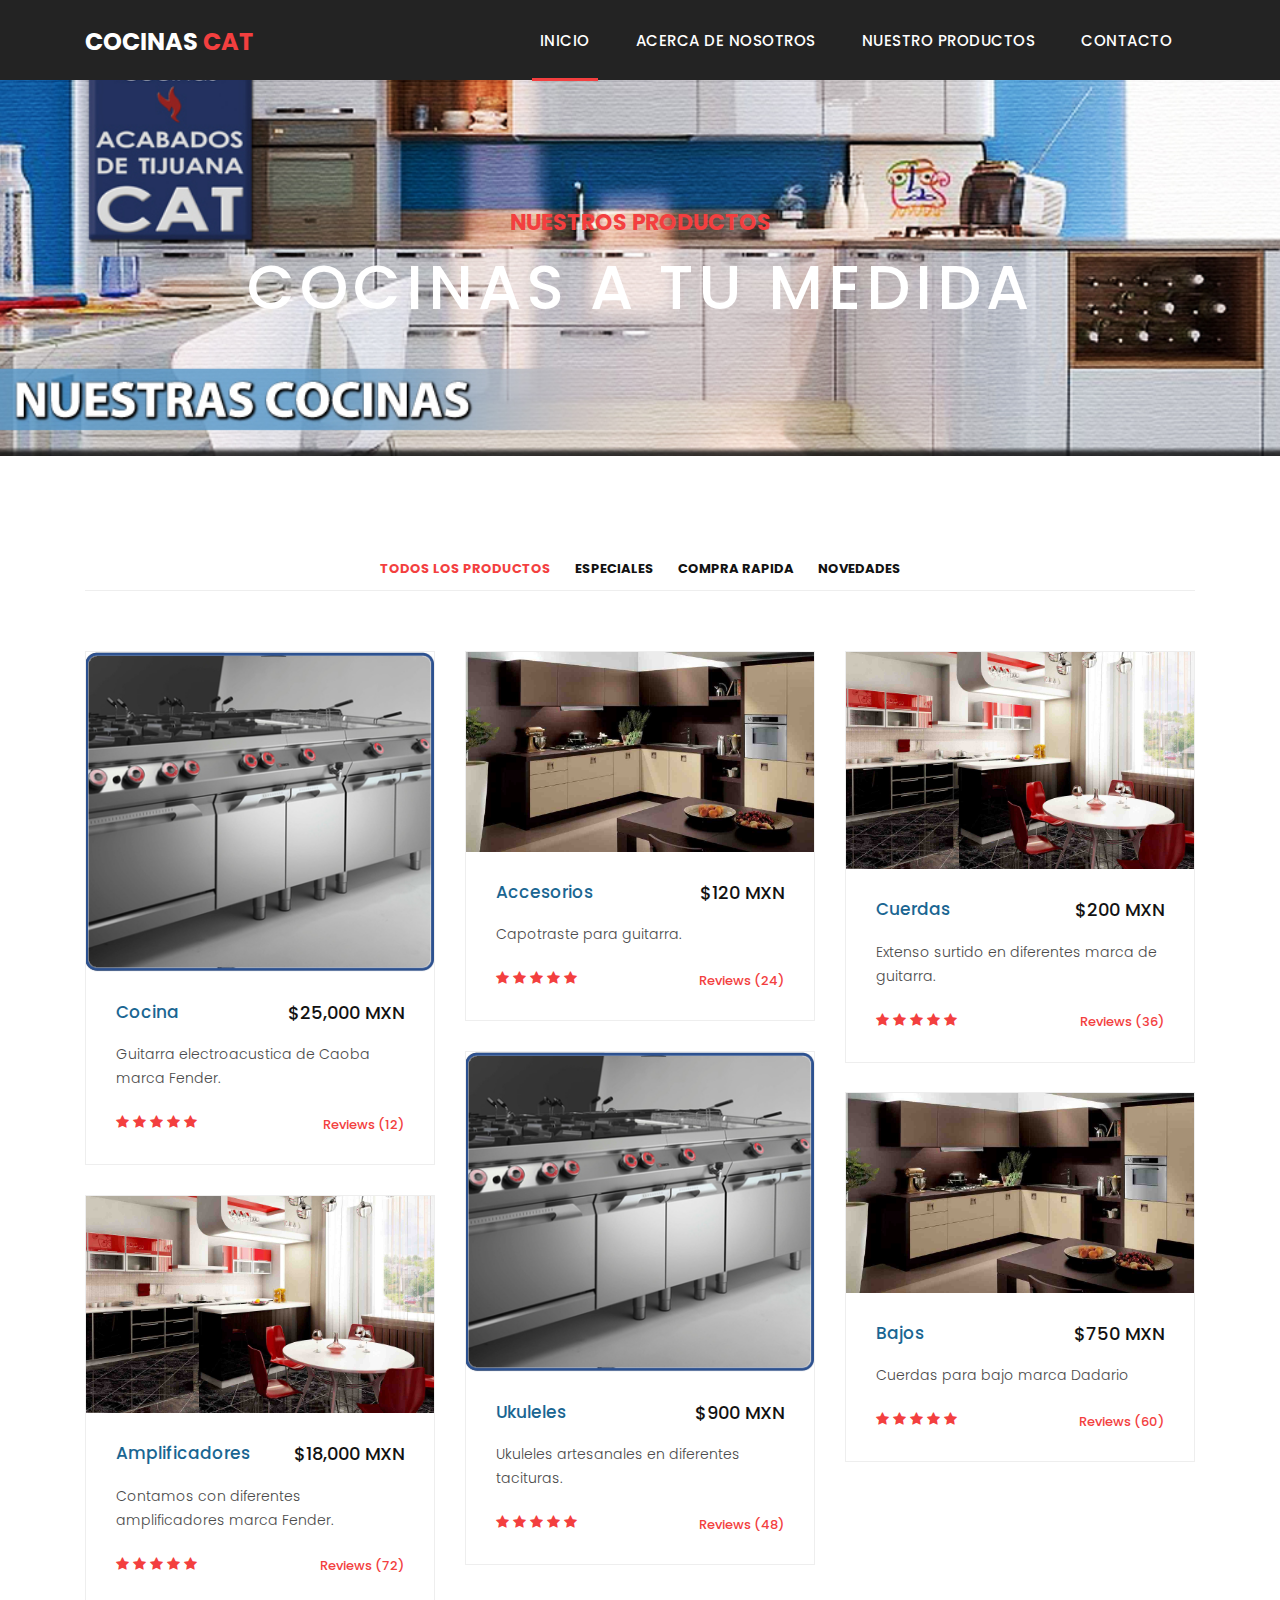
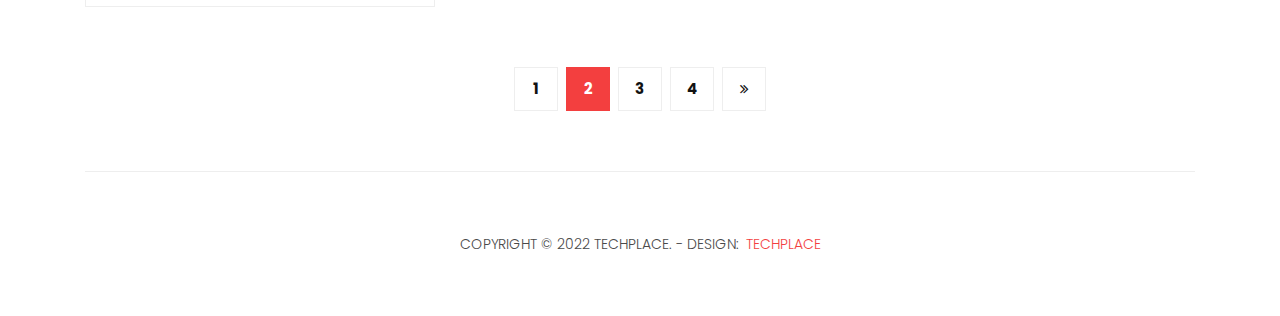
<file: products.html>
<!DOCTYPE html>
<html lang="en">

  <head>

    <meta charset="utf-8">
    <meta name="viewport" content="width=device-width, initial-scale=1, shrink-to-fit=no">
    <meta name="description" content="">
    <meta name="author" content="">
    <link rel="icon" href="./assets/images/icono.jpg" type="image/x-icon">
    <link href="https://fonts.googleapis.com/css?family=Poppins:100,200,300,400,500,600,700,800,900&display=swap" rel="stylesheet">
    <link href="https://cdn.jsdelivr.net/npm/bootstrap@5.0.0-beta1/dist/css/bootstrap.min.css" rel="stylesheet"
    integrity="sha384-giJF6kkoqNQ00vy+HMDP7azOuL0xtbfIcaT9wjKHr8RbDVddVHyTfAAsrekwKmP1" crossorigin="anonymous" />

   

    <title>Cocinas CAT</title>

    <!-- Bootstrap core CSS -->
    <link href="vendor/bootstrap/css/bootstrap.min.css" rel="stylesheet">
<!--

TemplateMo 546 Sixteen Clothing

https://templatemo.com/tm-546-sixteen-clothing

-->

    <!-- Additional CSS Files -->
    <link rel="stylesheet" href="assets/css/fontawesome.css">
    <link rel="stylesheet" href="assets/css/templatemo-sixteen.css">
    <link rel="stylesheet" href="assets/css/owl.css">

  </head>

  <body>

    <!-- ***** Preloader Start ***** -->
    <div id="preloader">
        <div class="jumper">
            <div></div>
            <div></div>
            <div></div>
        </div>
    </div>  
    <!-- ***** Preloader End ***** -->

    <!-- Header -->
    <header class="">
      <nav class="navbar navbar-expand-lg">
        <div class="container">
          <a class="navbar-brand" href="index.html"><h2>Cocinas <em>CAT</em></h2></a>
          <button class="navbar-toggler" type="button" data-toggle="collapse" data-target="#navbarResponsive" aria-controls="navbarResponsive" aria-expanded="false" aria-label="Toggle navigation">
            <span class="navbar-toggler-icon"></span>
          </button>
          <div class="collapse navbar-collapse" id="navbarResponsive">
            <ul class="navbar-nav ml-auto">
              <li class="nav-item active">
                <a class="nav-link" href="index.html">INICIO
                  <span class="sr-only">(current)</span>
                </a>
              </li> 
              <li class="nav-item">
                <a class="nav-link" href="about.html">ACERCA DE NOSOTROS</a>
              </li>
              <li class="nav-item">
                <a class="nav-link" href="products.html">NUESTRO PRODUCTOS</a>

              </li>
              <li class="nav-item">
                <a class="nav-link" href="contact.html">CONTACTO</a>
              </li>
            </ul>
          </div>
        </div>
      </nav>
    </header>

    <!-- Page Content -->
    <div class="page-heading products-heading header-text">
      <div class="container">
        <div class="row">
          <div class="col-md-12">
            <div class="text-content">
              <h4>Nuestros Productos</h4>
              <h2>Cocinas a tu medida</h2>
            </div>
          </div>
        </div>
      </div>
    </div>

    
    <div class="products">
      <div class="container">
        <div class="row">
          <div class="col-md-12">
            <div class="filters">
              <ul>
                  <li class="active" data-filter="*">Todos los Productos</li>
                  <li data-filter=".des">especiales</li>
                  <li data-filter=".dev">Compra rapida</li>
                  <li data-filter=".gra">NOVEDADES</li>
              </ul>
            </div>
          </div>
          <div class="col-md-12">
            <div class="filters-content">
                <div class="row grid">
                    <div class="col-lg-4 col-md-4 all des">
                      <div class="product-item">
                        <a href="#"><img src="assets/images/cocina-industrial.png" alt=""></a>
                        <div class="down-content">
                          <a href="#"><h4>Cocina</h4></a>
                          <h6>$25,000 MXN</h6>
                          <p>Guitarra electroacustica de Caoba marca Fender.</p>
                          <ul class="stars">
                            <li><i class="fa fa-star"></i></li>
                            <li><i class="fa fa-star"></i></li>
                            <li><i class="fa fa-star"></i></li>
                            <li><i class="fa fa-star"></i></li>
                            <li><i class="fa fa-star"></i></li>
                          </ul>
                          <span>Reviews (12)</span>
                        </div>
                      </div>
                    </div>
                    <div class="col-lg-4 col-md-4 all dev">
                      <div class="product-item">
                        <a href="#"><img src="assets/images/cocinas-modernas-5.jpg" alt=""></a>
                        <div class="down-content">
                          <a href="#"><h4>Accesorios</h4></a>
                          <h6>$120 MXN</h6>
                          <p>Capotraste para guitarra.</p>
                          <ul class="stars">
                            <li><i class="fa fa-star"></i></li>
                            <li><i class="fa fa-star"></i></li>
                            <li><i class="fa fa-star"></i></li>
                            <li><i class="fa fa-star"></i></li>
                            <li><i class="fa fa-star"></i></li>
                          </ul>
                          <span>Reviews (24)</span>
                        </div>
                      </div>
                    </div>
                    <div class="col-lg-4 col-md-4 all gra">
                      <div class="product-item">
                        <a href="#"><img src="assets/images/cocinas-modernas-arquitectura-10378.jpg" alt=""></a>
                        <div class="down-content">
                          <a href="#"><h4>Cuerdas</h4></a>
                          <h6>$200 MXN</h6>
                          <p>Extenso surtido en diferentes marca de guitarra.</p>
                          <ul class="stars">
                            <li><i class="fa fa-star"></i></li>
                            <li><i class="fa fa-star"></i></li>
                            <li><i class="fa fa-star"></i></li>
                            <li><i class="fa fa-star"></i></li>
                            <li><i class="fa fa-star"></i></li>
                          </ul>
                          <span>Reviews (36)</span>
                        </div>
                      </div>
                    </div>
                    <div class="col-lg-4 col-md-4 all gra">
                      <div class="product-item">
                        <a href="#"><img src="assets/images/cocina-industrial.png" alt=""></a>
                        <div class="down-content">
                          <a href="#"><h4>Ukuleles</h4></a>
                          <h6>$900 MXN</h6>
                          <p>Ukuleles artesanales en diferentes tacituras.</p>
                          <ul class="stars">
                            <li><i class="fa fa-star"></i></li>
                            <li><i class="fa fa-star"></i></li>
                            <li><i class="fa fa-star"></i></li>
                            <li><i class="fa fa-star"></i></li>
                            <li><i class="fa fa-star"></i></li>
                          </ul>
                          <span>Reviews (48)</span>
                        </div>
                      </div>
                    </div>
                    <div class="col-lg-4 col-md-4 all dev">
                      <div class="product-item">
                        <a href="#"><img src="assets/images/cocinas-modernas-5.jpg" alt=""></a>
                        <div class="down-content">
                          <a href="#"><h4>Bajos</h4></a>
                          <h6>$750 MXN</h6>
                          <p>Cuerdas para bajo marca Dadario</p>
                          <ul class="stars">
                            <li><i class="fa fa-star"></i></li>
                            <li><i class="fa fa-star"></i></li>
                            <li><i class="fa fa-star"></i></li>
                            <li><i class="fa fa-star"></i></li>
                            <li><i class="fa fa-star"></i></li>
                          </ul>
                          <span>Reviews (60)</span>
                        </div>
                      </div>
                    </div>
                    <div class="col-lg-4 col-md-4 all des">
                      <div class="product-item">
                        <a href="#"><img src="assets/images/cocinas-modernas-arquitectura-10378.jpg" alt=""></a>
                        <div class="down-content">
                          <a href="#"><h4>Amplificadores</h4></a>
                          <h6>$18,000 MXN</h6>
                          <p>Contamos con diferentes amplificadores marca Fender.</p>
                          <ul class="stars">
                            <li><i class="fa fa-star"></i></li>
                            <li><i class="fa fa-star"></i></li>
                            <li><i class="fa fa-star"></i></li>
                            <li><i class="fa fa-star"></i></li>
                            <li><i class="fa fa-star"></i></li>
                          </ul>
                          <span>Reviews (72)</span>
                        </div>
                      </div>
                    </div>
                </div>
            </div>
          </div>
          <div class="col-md-12">
            <ul class="pages">
              <li><a href="#">1</a></li>
              <li class="active"><a href="#">2</a></li>
              <li><a href="#">3</a></li>
              <li><a href="#">4</a></li>
              <li><a href="#"><i class="fa fa-angle-double-right"></i></a></li>
            </ul>
          </div>
        </div>
      </div>
    </div>

    
    <footer>
      <div class="container">
        <div class="row">
          <div class="col-md-12">
            <div class="inner-content">
              <p>Copyright &copy; 2022 TechPlace.
            
            - Design: <a rel="nofollow noopener" href="https://techplacetj.com" target="_blank">TechPlace</a></p>
            </div>
          </div>
        </div>
      </div>
    </footer>


    <!-- Bootstrap core JavaScript -->
    <script src="vendor/jquery/jquery.min.js"></script>
    <script src="vendor/bootstrap/js/bootstrap.bundle.min.js"></script>


    <!-- Additional Scripts -->
    <script src="assets/js/custom.js"></script>
    <script src="assets/js/owl.js"></script>
    <script src="assets/js/slick.js"></script>
    <script src="assets/js/isotope.js"></script>
    <script src="assets/js/accordions.js"></script>


    <script language = "text/Javascript"> 
      cleared[0] = cleared[1] = cleared[2] = 0; //set a cleared flag for each field
      function clearField(t){                   //declaring the array outside of the
      if(! cleared[t.id]){                      // function makes it static and global
          cleared[t.id] = 1;  // you could use true and false, but that's more typing
          t.value='';         // with more chance of typos
          t.style.color='#fff';
          }
      }
    </script>


  </body>

</html>
</file>
<file: assets/css/templatemo-sixteen.css>
/*

TemplateMo 546 Sixteen Clothing

https://templatemo.com/tm-546-sixteen-clothing

*/
body {
  font-family: 'Poppins', sans-serif;
  overflow-x: hidden;
  text-rendering: optimizeLegibility;
  -webkit-font-smoothing: antialiased;
  -moz-osx-font-smoothing: grayscale;
}
p {
	margin-bottom: 0px;
	font-size: 14px;
	font-weight: 300;
	color: #4a4a4a;
	line-height: 24px;
}
a {
	text-decoration: none!important;
}
ul {
	padding: 0;
	margin: 0;
	list-style: none;
}

h1,h2,h3,h4,h5,h6 {
	margin: 0px;
}

ul.social-icons li {
	display: inline-block;
	margin-right: 3px;
}

ul.social-icons li:last-child {
	margin-right: 0px;
}

ul.social-icons li a {
	width: 50px;
	height: 50px;
	display: inline-block;
	line-height: 50px;
	background-color: #eee;
	color: #121212;
	font-size: 18px;
	text-align: center;
	transition: all .3s;
}

ul.social-icons li a:hover {
	background-color: #f33f3f;
	color: #fff;
}

a.filled-button {
	background-color: #f33f3f;
	color: #fff;
	font-size: 14px;
	text-transform: capitalize;
	font-weight: 300;
	padding: 10px 20px;
	border-radius: 5px;
	display: inline-block;
	transition: all 0.3s;
}

a.filled-button:hover {
	background-color: #121212;
	color: #fff;
}

.section-heading {
	text-align: left;
	margin-bottom: 60px;
	border-bottom: 1px solid #eee;
}

.section-heading h2 {
	font-size: 28px;
	font-weight: 400;
	color: #1e1e1e;
	margin-bottom: 15px;
}

.products-heading {
	background-image: url(../images/banners/productos.jpg);
}

.about-heading {
	background-image: url(../images/banners/nuestraempresa.jpg);
}

.contact-heading {
	background-image: url(../images/banners/contactanos.jpg);
}

.page-heading {
	padding: 210px 0px 130px 0px;
	text-align: center;
	background-position: center center;
	background-repeat: no-repeat;
	background-size: cover;
}

.page-heading .text-content h4 {
	color: #f33f3f;
	font-size: 22px;
	text-transform: uppercase;
	font-weight: 700;
	margin-bottom: 15px;
}

.page-heading .text-content h2 {
	color: #fff;
	font-size: 62px;
	text-transform: uppercase;
	letter-spacing: 5px;
}

#preloader {
  overflow: hidden;
  background: #f33f3f;
  left: 0;
  right: 0;
  top: 0;
  bottom: 0;
  position: fixed;
  z-index: 9999999;
  color: #fff;
}

#preloader .jumper {
  left: 0;
  top: 0;
  right: 0;
  bottom: 0;
  display: block;
  position: absolute;
  margin: auto;
  width: 50px;
  height: 50px;
}

#preloader .jumper > div {
  background-color: #fff;
  width: 10px;
  height: 10px;
  border-radius: 100%;
  -webkit-animation-fill-mode: both;
  animation-fill-mode: both;
  position: absolute;
  opacity: 0;
  width: 50px;
  height: 50px;
  -webkit-animation: jumper 1s 0s linear infinite;
  animation: jumper 1s 0s linear infinite;
}

#preloader .jumper > div:nth-child(2) {
  -webkit-animation-delay: 0.33333s;
  animation-delay: 0.33333s;
}

#preloader .jumper > div:nth-child(3) {
  -webkit-animation-delay: 0.66666s;
  animation-delay: 0.66666s;
}

@-webkit-keyframes jumper {
  0% {
    opacity: 0;
    -webkit-transform: scale(0);
    transform: scale(0);
  }
  5% {
    opacity: 1;
  }
  100% {
    -webkit-transform: scale(1);
    transform: scale(1);
    opacity: 0;
  }
}

@keyframes jumper {
  0% {
    opacity: 0;
    -webkit-transform: scale(0);
    transform: scale(0);
  }
  5% {
    opacity: 1;
  }
  100% {
    opacity: 0;
  }
}


/* Header Style */
header {
	position: absolute;
	z-index: 99999;
	width: 100%;
	height: 80px;
	background-color: #232323;
	-webkit-transition: all 0.3s ease-in-out 0s;
    -moz-transition: all 0.3s ease-in-out 0s;
    -o-transition: all 0.3s ease-in-out 0s;
    transition: all 0.3s ease-in-out 0s;
}
header .navbar {
	padding: 17px 0px;
}
.background-header .navbar {
	padding: 17px 0px;
}
.background-header {
	top: 0;
	position: fixed;
	background-color: #fff!important;
	box-shadow: 0px 1px 10px rgba(0,0,0,0.1);
}
.background-header .navbar-brand h2 {
	color: #121212!important;
}
.background-header .navbar-nav a.nav-link {
	color: #1e1e1e!important;
}
.background-header .navbar-nav .nav-link:hover,
.background-header .navbar-nav .active>.nav-link,
.background-header .navbar-nav .nav-link.active,
.background-header .navbar-nav .nav-link.show,
.background-header .navbar-nav .show>.nav-link {
	color: #f33f3f!important;
}
.navbar .navbar-brand {
	float: 	left;
	margin-top: -12px;
	outline: none;
}
.navbar .navbar-brand h2 {
	color: #fff;
	text-transform: uppercase;
	font-size: 24px;
	font-weight: 700;
	-webkit-transition: all .3s ease 0s;
    -moz-transition: all .3s ease 0s;
    -o-transition: all .3s ease 0s;
    transition: all .3s ease 0s;
}
.navbar .navbar-brand h2 em {
	font-style: normal;
	color: #f33f3f;
}
#navbarResponsive {
	z-index: 999;
}
.navbar-collapse {
	text-align: center;
}
.navbar .navbar-nav .nav-item {
	margin: 0px 15px;
}
.navbar .navbar-nav a.nav-link {
	text-transform: capitalize;
	font-size: 15px;
	font-weight: 500;
	letter-spacing: 0.5px;
	color: #fff;
	transition: all 0.5s;
	margin-top: 5px;
}
.navbar .navbar-nav .nav-link:hover,
.navbar .navbar-nav .active>.nav-link,
.navbar .navbar-nav .nav-link.active,
.navbar .navbar-nav .nav-link.show,
.navbar .navbar-nav .show>.nav-link {
	color: #fff;
	padding-bottom: 25px;
	border-bottom: 3px solid #f33f3f;
}
.navbar .navbar-toggler-icon {
	background-image: none;
}
.navbar .navbar-toggler {
	border-color: #fff;
	background-color: #fff;	
	height: 36px;
	outline: none;
	border-radius: 0px;
	position: absolute;
	right: 30px;
	top: 20px;
}
.navbar .navbar-toggler-icon:after {
	content: '\f0c9';
	color: #f33f3f;
	font-size: 18px;
	line-height: 26px;
	font-family: 'FontAwesome';
}



/* Banner Style */
.banner {
	position: relative;
	text-align: center;
	padding-top: 80px;
}

.banner-item-01 {
	padding: 300px 0px;
	background-image: url(../images/banners/1.jpg);
	background-size: cover;
	background-repeat: no-repeat;
	background-position: center center;
}

.banner-item-02 {
	padding: 300px 0px;
	background-image: url(../images/banners/1a.jpg);
	background-size: cover;
	background-repeat: no-repeat;
	background-position: center center;
}

.banner-item-03 {
	padding: 300px 0px;
	background-image: url(../images/banners/Inicio2.jpg);
	background-size: cover;
	background-repeat: no-repeat;
	background-position: center center;
}

.banner .banner-item {
	max-height: 600px;
}

.banner .text-content {
	position: absolute;
	top: 50%;
	transform: translateY(-50%);
	text-align: center;
	width: 100%;
}

.banner .text-content h4 {
	color: #f33f3f;
	font-size: 22px;
	text-transform: uppercase;
	font-weight: 700;
	margin-bottom: 15px;
}

.banner .text-content h2 {
	color: #fff;
	font-size: 62px;
	text-transform: uppercase;
	letter-spacing: 5px;
}

.owl-banner .owl-dots .owl-dot {
  border-radius: 3px;
}
.owl-banner .owl-dots {
    display: -webkit-box;
    display: -webkit-flex;
    display: -ms-flexbox;
    display: flex;
    -ms-flex-pack: center;
    -webkit-justify-content: center;
    justify-content: center;
    position: absolute;
    left: 50%;
    transform: translateX(-50%);
    bottom: 30px;
}
.owl-banner .owl-dots .owl-dot {
    width: 10px;
    height: 10px;
    border-radius: 50%;
    margin: 0 10px;
    background-color: #fff;
    opacity: 0.5;
}
.owl-banner .owl-dots .owl-dot:focus {
    outline: none
}
.owl-banner .owl-dots .owl-dot.active {
    background-color: #fff;
    opacity: 1;
}



/* Latest Produtcs */

.latest-products {
	margin-top: 100px;
}

.latest-products .section-heading a {
	float: right;
	margin-top: -35px;
	text-transform: uppercase;
	font-size: 13px;
	font-weight: 700;
	color: #f33f3f;
}

.product-item {
	border: 1px solid #eee;
	margin-bottom: 30px;
}

.product-item .down-content {
	padding: 30px;
	position: relative;
}

.product-item img {
	width: 100%;
	overflow: hidden;
}

.product-item .down-content h4 {
	font-size: 17px;
	color: #1a6692;
	margin-bottom: 20px;
}

.product-item .down-content h6 {
	position: absolute;
	top: 30px;
	right: 30px;
	font-size: 18px;
	color: #121212;
}

.product-item .down-content p {
	margin-bottom: 20px;
}

.product-item .down-content ul li {
	display: inline-block;
}

.product-item .down-content ul li i {
	color: #f33f3f;
	font-size: 14px;
}

.product-item .down-content span {
	position: absolute;
	right: 30px;
	bottom: 30px;
	font-size: 13px;
	color: #f33f3f;
	font-weight: 500;
}




/* Best Features */

.about-features {
	margin-top: 100px!important;
}

.about-features p {
	border-bottom: 1px solid #eee;
	padding-bottom: 20px;
}

.about-features .container .row {
	padding-bottom: 0px!important;
	border-bottom: none!important;
}

.best-features {
	margin-top: 50px;
}

.best-features .container .row {
	border-bottom: 1px solid #eee;
	padding-bottom: 60px;
}

.best-features img {
	width: 100%;
	overflow: hidden;
}

.best-features h4 {
	font-size: 17px;
	color: #1a6692;
	margin-bottom: 20px;
}

.best-features ul.featured-list li {
	display: block;
	margin-bottom: 10px;
}

.best-features p {
	margin-bottom: 25px;
}

.best-features ul.featured-list li a {
	font-size: 14px;
	color: #4a4a4a;
	font-weight: 300;
	transition: all .3s;
	position: relative;
	padding-left: 13px;
}

.best-features ul.featured-list li a:before {
	content: '';
	width: 5px;
	height: 5px;
	display: inline-block;
	background-color: #4a4a4a;
	position: absolute;
	left: 0;
	transition: all .3s;
	top: 8px;
}

.best-features ul.featured-list li a:hover {
	color: #f33f3f;
}

.best-features ul.featured-list li a:hover::before {
	background-color: #f33f3f;
}

.best-features .filled-button {
	margin-top: 20px;
}





/* Call To Action */

.call-to-action .inner-content {
	margin-top: 60px;
	padding: 30px;
	background-color: #f7f7f7;
	border-radius: 5px;
}

.call-to-action .inner-content h4 {
	font-size: 17px;
	color: #1a6692;
	margin-bottom: 15px;
}

.call-to-action .inner-content em {
	font-style: normal;
	font-weight: 700;
}

.call-to-action .inner-content .col-md-4 {
	text-align: right;
}

.call-to-action .inner-content .filled-button {
	margin-top: 12px;
}




/* Footer */

footer {
	text-align: center;
}

footer .inner-content {
	border-top: 1px solid #eee;
	margin-top: 60px;
	padding: 60px 0px;
}

footer .inner-content p {
	text-transform: uppercase;
}

footer .inner-content p a {
	color: #f33f3f;
	margin-left: 3px;
}




/* Product Page */

.products {
	margin-top: 100px;
}

.products .filters {
	text-align: center;
	border-bottom: 1px solid #eee;
	padding-bottom: 10px;
	margin-bottom: 60px;
}

.products .filters li {
	text-transform: uppercase;
	font-size: 13px;
	font-weight: 700;
	color: #121212;
	display: inline-block;
	margin: 0px 10px;
	transition: all .3s;
	cursor: pointer;
}

.products .filters ul li.active,
.products .filters ul li:hover {
  color: #f33f3f;
}

.products ul.pages {
	margin-top: 30px;
	text-align: center;
}

.products ul.pages li {
	display: inline-block;
	margin: 0px 2px;
}

.products ul.pages li a {
	width: 44px;
	height: 44px;
	display: inline-block;
	line-height: 42px;
	border: 1px solid #eee;
	font-size: 15px;
	font-weight: 700;
	color: #121212;
	transition: all .3s;
}

.products ul.pages li a:hover,
.products ul.pages li.active a {
	background-color: #f33f3f;
	border-color: #f33f3f;
	color: #fff;
}



/* Team Members */

.team-members {
	margin-top: 100px;
}

.team-member {
	border: 1px solid #eee;
	margin-bottom: 30px;
}

.team-member img {
	width: 100%;
	overflow: hidden;
}

.team-member .down-content {
	padding: 30px;
	text-align: center;
}

.team-member .thumb-container {
	position: relative;
}

.team-member .thumb-container .hover-effect {
	position: absolute;
	background-color: rgba(243,63,63,0.9);
	top: 0;
	left: 0;
	width: 100%;
	height: 100%;
	opacity: 0;
	visibility: hidden;
	transition: all .5s;
}

.team-member .thumb-container .hover-effect .hover-content {
	position: absolute;
	display: inline-block;
	width: 100%;
	text-align: center;
	top: 50%;
	transform: translateY(-50%);
}

.team-member .thumb-container .hover-effect .hover-content ul.social-icons li a:hover {
	background-color: #fff;
	color: #f33f3f;
}

.team-member:hover .hover-effect {
	visibility: visible;
	opacity: 1;
}

.team-member .down-content h4 {
	font-size: 17px;
	color: #1a6692;
	margin-bottom: 8px;
}

.team-member .down-content span {
	display: block;
	font-size: 13px;
	color: #f33f3f;
	font-weight: 500;
	margin-bottom: 20px;
}




/* Services */

.services {
	background-image: url(../images/services-bg.jpg);
	background-position: center center;
	background-repeat: no-repeat;
	background-size: cover;
	background-attachment: fixed;
	padding: 100px 0px;
}

.services .service-item {
	text-align: center;
}

.services .service-item .icon {
	background-color: #f7f7f7;
	padding: 40px;
}

.services .service-item .icon i {
	width: 100px;
	height: 100px;
	display: inline-block;
	text-align: center;
	line-height: 100px;
	background-color: #f33f3f;
	color: #fff;
	font-size: 32px;
}

.services .service-item .down-content {
	background-color: #fff;
	padding: 40px 30px;
}

.services .service-item .down-content h4 {
	font-size: 17px;
	color: #1a6692;
	margin-bottom: 20px;
}

.services .service-item .down-content p {
	margin-bottom: 25px;
}




/* Clients */

.happy-clients {
	margin-top: 100px;
	margin-bottom: 40px;
}

.happy-clients .client-item img {
	max-width: 100%;
	overflow: hidden;
	transition: all .3s;
	cursor: pointer;
}

.happy-clients .client-item img:hover {
	opacity: 0.8;
}




/* Find Us */

.find-us {
	margin-top: 100px;
}

.find-us p {
	border-bottom: 1px solid #eee;
	padding-bottom: 30px;
	margin-bottom: 30px;
}

.find-us h4 {
	font-size: 17px;
	color: #1a6692;
	margin-bottom: 20px;
}

.find-us .left-content {
	margin-left: 30px;
}



/* Send Message */

.send-message {
	margin-top: 100px;
}

.contact-form input {
	font-size: 14px;
	width: 100%;
	height: 44px;
	display: inline-block;
	line-height: 42px;
	border: 1px solid #eee;
	border-radius: 0px;
	margin-bottom: 30px;
}

.contact-form input:focus {
	box-shadow: none;
	border: 1px solid #eee;
}

.contact-form textarea {
	font-size: 14px;
	width: 100%;
	min-width: 100%;
	min-height: 120px;
	height: 120px;
	max-height: 180px;
	border: 1px solid #eee;
	border-radius: 0px;
	margin-bottom: 30px;
}

.contact-form textarea:focus {
	box-shadow: none;
	border: 1px solid #eee;
}

.contact-form button.filled-button {
	background-color: #f33f3f;
	color: #fff;
	font-size: 14px;
	text-transform: capitalize;
	font-weight: 300;
	padding: 10px 20px;
	border-radius: 5px;
	display: inline-block;
	transition: all 0.3s;
	border: none;
	outline: none;
	cursor: pointer;
}

.contact-form button.filled-button:hover {
	background-color: #121212;
	color: #fff;
}

.accordion {
	margin-left: 30px;
}

.accordion a {
	cursor: pointer;
	font-size: 17px;
	color: #1a6692!important;
	margin-bottom: 20px;
	transition: all .3s;
}

.accordion a:hover {
	color: #f33f3f!important;
}

.accordion a.active {
  color: #f33f3f!important;
}

.accordion li .content {
  display: none;
  margin-top: 10px;
}

.accordion li:first-child {
	border-top: 1px solid #eee;
}

.accordion li {
	border-bottom: 1px solid #eee;
	padding: 15px 0px;
}

/* Responsive Style */
@media (max-width: 768px) {
	.banner .text-content {
		width: 90%;
		margin-left: 5%;
	}
	.banner .text-content h4 {
		font-size: 22px;
	}

	.banner .text-content h2 {
		font-size: 36px;
		letter-spacing: 0.5px;
	}
	.banner-item-01,
	.banner-item-02,
	.banner-item-03 {
		padding: 180px 0px;
	}
	.page-heading .text-content h4 {
		font-size: 22px;
	}

	.page-heading .text-content h2 {
		font-size: 36px;
		letter-spacing: 0.5px;
	}
	.latest-products .section-heading a {
		float: none;
		margin-top: 0px;
		display: block;
		margin-bottom: 20px;
	}
	.product-item .down-content h4 {
		margin-bottom: 20px!important;
	}
	.product-item .down-content h6 {
		position: absolute!important;
		top: 30px!important;
		right: 30px!important;
	}
	.product-item .down-content span {
		position: absolute!important;
		right: 30px!important;
		bottom: 30px!important;
	}
	.best-features .left-content {
		margin-bottom: 30px;
	}
	.call-to-action .inner-content {
		text-align: center;
	}
	.call-to-action .inner-content .filled-button {
		text-align: center;
		width: 100%;
		margin-top: 20px;
	}
	.about-features img {
		margin-bottom: 30px;
	}
	.service-item {
		margin-bottom: 30px;
	}
	.find-us #map {
		margin-bottom: 30px;
	}
	.find-us .left-content {
		margin-left: 0px;
	}
	.send-message .accordion {
		margin-top: 30px;
		margin-left: 0px;
	}
}

@media (max-width: 992px) {
	.navbar .navbar-brand {
		position: absolute;
		left: 30px;
		top: 32px;
	}
	.navbar .navbar-brand {
		width: auto;
	}
	.navbar:after {
		display: none;
	}
	#navbarResponsive {
	    z-index: 99999;
	    position: absolute;
	    top: 80px;
	    left: 0;
	    width: 100%;
	    text-align: center;
	    background-color: #fff;
	    box-shadow: 0px 10px 10px rgba(0,0,0,0.1);
	}
	.navbar .navbar-nav .nav-item {
		border-bottom: 1px solid #eee;
	}
	.navbar .navbar-nav .nav-item:last-child {
		border-bottom: none;
	}
	.navbar .navbar-nav a.nav-link {
		padding: 15px 0px;
		color: #1e1e1e!important;
	}
	.navbar .navbar-nav .nav-link:hover,
	.navbar .navbar-nav .active>.nav-link,
	.navbar .navbar-nav .nav-link.active,
	.navbar .navbar-nav .nav-link.show,
	.navbar .navbar-nav .show>.nav-link {
		color: #f33f3f!important;
		border-bottom: none!important;
		padding-bottom: 15px;
	}
	.product-item .down-content h4 {
		margin-bottom: 10px;
	}
	.product-item .down-content h6 {
		position: relative;
		top: 0;
		right: 0;
		margin-bottom: 20px;
	}
	.product-item .down-content span {
		position: relative;
		right: 0;
		bottom: 0;
	}
}
</file>
